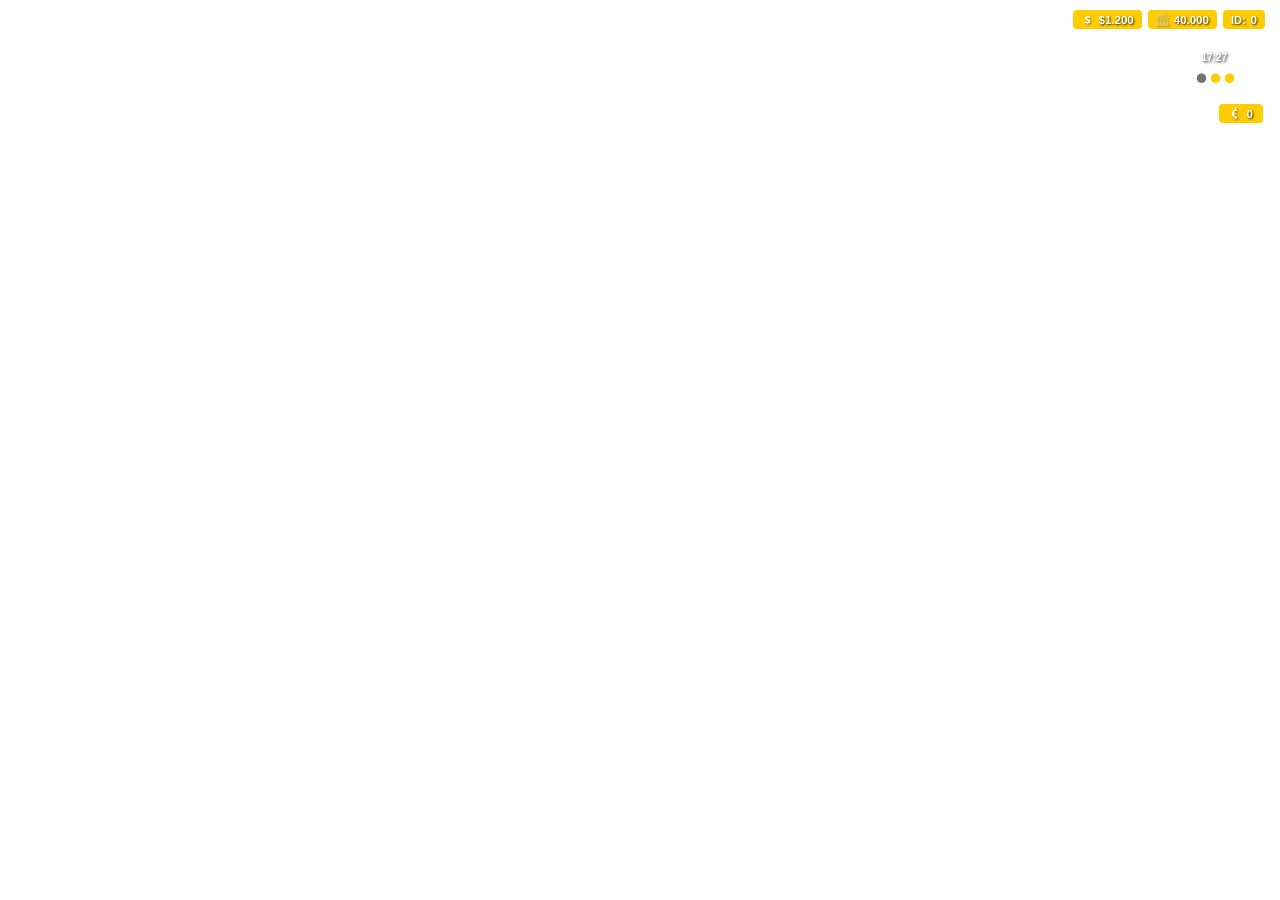
<file: index.html>
<!DOCTYPE html>
<html>
<head>
    <meta charset="UTF-8">
    <meta name="viewport" content="width=device-width, initial-scale=1.0, maximum-scale=1.0, user-scalable=no">
    <style>
        * { margin: 0; padding: 0; box-sizing: border-box; }
        
        html, body { 
            background: transparent !important; 
            overflow: hidden;
            font-family: 'Segoe UI', Arial, sans-serif;
            /* 2. TRAVA DE DEDO NA TELA AQUI */
            touch-action: none; 
            user-select: none;
        }

        .hud-top-right {
            position: absolute;
            top: 10px;
            right: 15px;
            display: flex;
            flex-direction: column;
            align-items: flex-end;
            gap: -5px;
        }

        /* 1. DINHEIRO, BANCO E ID EM LINHA RETA */
        .top-row {
            display: flex;
            flex-direction: row; 
            gap: 6px; 
            justify-content: flex-end;
        }

        /* CAIXAS LISAS: AMARELO FORTE, SEM BORDA, TEXTO BRANCO */
        .hud-bar {
            background: #FFCC00; 
            border: none; /* ZERO BORDA */
            outline: none;
            padding: 3px 8px; 
            border-radius: 4px; 
            display: flex;
            align-items: center;
            gap: 5px; 
        }

        .hud-bar img { 
            width: 13px; 
            height: 13px; 
            filter: drop-shadow(1px 1px 1px rgba(0,0,0,0.5)); /* Destaca o ícone */
        }

        /* TEXTO BRANCO COM SOMBRA PRA LER NO AMARELO */
        .val { 
            font-size: 11.5px; 
            font-weight: 900; 
            color: #FFFFFF; /* TEXTO BRANCO AQUI KRL */
            white-space: nowrap; 
            text-shadow: 1px 1px 2px rgba(0, 0, 0, 0.8); /* Sombra preta na letra pra não sumir no amarelo */
        }

        .label-id {
            font-size: 11px; 
            font-weight: 900;
            color: #FFFFFF; /* TEXTO BRANCO AQUI TAMBÉM */
            text-shadow: 1px 1px 2px rgba(0, 0, 0, 0.8);
        }

        /* 2. BLOCO DA IMAGEM E HORÁRIO */
        .status-wrapper {
            display: flex;
            align-items: center;
            gap: 10px;
            margin-right: 2px;
        }

        /* Deixei o relógio branco pra combinar com o resto! */
        .time { 
            font-size: 10px; 
            font-weight: 900; 
            color: #FFFFFF; 
            text-shadow: 1px 1px 3px black; 
            /* 2. MOVER O RELÓGIO (A MÁGICA É AQUI) */
            position: relative;
            
            top: -9px;   /* MOVER PARA BAIXO (se quiser mover pra CIMA, coloque negativo, ex: -5px) */
            right: -49px; /* MOVER PARA A ESQUERDA (afasta da imagem). Para ir pra direita, use left: 5px; */
        }

        .crystal-img { 
            width: 75px; 
            height: 75px; 
            object-fit: contain; 
        }

        /* 3. CRIPTOMOEDA DEBAIXO DA IMAGEM */
        .crypto-row {
            display: flex;
            justify-content: flex-end;
            margin-right: 2px;
            gap: -2px;
        }

        .bar-crypto {
            padding: 3px 10px;
        }


        /* =========================================
           SISTEMA DE NOTIFICAÇÃO (AJUSTADO)
           ========================================= */
        #notify-container {
            position: absolute;
            top: 35px; /* <-- Descemos um pouquinho (antes era 10px) */
            right: 15px; 
            z-index: 9999; 
            display: flex;
            flex-direction: column;
            gap: 8px;
            pointer-events: none; 
        }

        .notify-box {
            background: #111111; 
            color: white;
            padding: 8px 12px; /* <-- Diminuímos o tamanho da caixinha (antes era 12px 16px) */
            border-radius: 5px;
            font-family: 'Segoe UI', sans-serif;
            font-size: 11.5px; /* <-- Fonte menor (antes era 13px) */
            font-weight: bold;
            display: flex;
            align-items: center;
            gap: 8px; /* <-- Diminuímos o espaço entre o emoji e o texto */
            box-shadow: 0 4px 15px rgba(0,0,0,0.8);
            position: relative; 
            overflow: hidden; 
            animation: slideIn 0.3s ease-out, fadeOut 0.3s ease-in 4.7s forwards;
        }

        /* O "Cordãozinho" (Barrinha animada lá embaixo) */
        .notify-box::after {
            content: '';
            position: absolute;
            bottom: 0;
            left: 0;
            height: 3px;
            width: 100%;
            animation: shrinkBar 4.7s linear forwards; 
        }

        .notify-box.success::after { background: #00FF00; } 
        .notify-box.error::after { background: #FF3333; } 
        .notify-box.info::after { background: #FFCC00; } 

        .notify-icon { font-size: 14px; } /* <-- Emoji menor (antes era 16px) */

        @keyframes shrinkBar {
            from { width: 100%; }
            to { width: 0%; }
        }
        @keyframes slideIn {
            from { transform: translateX(120%); opacity: 0; }
            to { transform: translateX(0); opacity: 1; }
        }
        @keyframes fadeOut {
            from { opacity: 1; }
            to { opacity: 0; transform: translateY(-15px); }
        }

    </style>
</head>
<body>

    <audio id="audio-success" src="acerto.mp3" preload="auto"></audio>
    <audio id="audio-error" src="erro.mp3" preload="auto"></audio>

    <div id="notify-container"></div>


    <div class="hud-top-right">
        
        <div class="top-row">
            <div class="hud-bar">
                <img src="cash_icon.png" alt="">
                <span class="val" id="cash">$1.200</span>
            </div>

            <div class="hud-bar">
                <img src="bank_icon.png" alt="">
                <span class="val" id="bank">40.000</span>
            </div>

            <div class="hud-bar">
                <span class="label-id">ID:</span>
                <span class="val" id="player_id">0</span>
            </div>
        </div>

        <div class="status-wrapper">
            <span class="time" id="time">12:33</span>
            <img src="cristal.png" class="crystal-img" alt="">
        </div>

        <div class="crypto-row">
            <div class="hud-bar bar-crypto">
                <img src="vip_icon.png" alt="">
                <span class="val" id="coins">0</span>
            </div>
        </div>

    </div>

    <script>
        function updateTime() {
            const now = new Date();
            document.getElementById('time').innerText = now.getHours().toString().padStart(2, '0') + ":" + now.getMinutes().toString().padStart(2, '0');
        }
        setInterval(updateTime, 1000);
        updateTime();

        // ==========================================
        // FUNÇÃO DE CRIAR NOTIFICAÇÃO
        // ==========================================
        function showNotification(type, message) {
            const container = document.getElementById('notify-container');
            const notify = document.createElement('div');
            notify.className = `notify-box ${type}`;
            
            let icon = '💬';
            let somId = 'audio-success'; 

            if(type === 'error') { 
                icon = '⚠️'; 
                somId = 'audio-error'; 
            }
            if(type === 'success') { 
                icon = '✅'; 
            }

            notify.innerHTML = `<span class="notify-icon">${icon}</span> <span>${message}</span>`;
            container.appendChild(notify);
            
            const audio = document.getElementById(somId);
            if(audio) {
                audio.currentTime = 0;
                audio.play().catch(e => console.log("O navegador bloqueou o som", e));
            }

            setTimeout(() => {
                if(notify.parentElement) notify.remove();
            }, 5000);
        }

        // <-- MENSAGEM INICIAL ATUALIZADA AQUI -->
        window.onload = function() {
            setTimeout(() => {
                showNotification('success', 'Bem-vindo ao Eixo Central!');
            }, 1000);
        };


        // Integração com o Jogo
        if (window.geckoju) {
            window.geckoju.onData = function(data) {
                try {
                    const obj = JSON.parse(data);
                    if (obj.cash !== undefined) document.getElementById('cash').innerText = "$" + obj.cash.toLocaleString('pt-BR');
                    if (obj.bank !== undefined) document.getElementById('bank').innerText = obj.bank.toLocaleString('pt-BR');
                    if (obj.id !== undefined) document.getElementById('player_id').innerText = obj.id;
                    if (obj.coins !== undefined) document.getElementById('coins').innerText = obj.coins;
                } catch(e) {}
            };
        }
    </script>
</body>
</html>
</file>
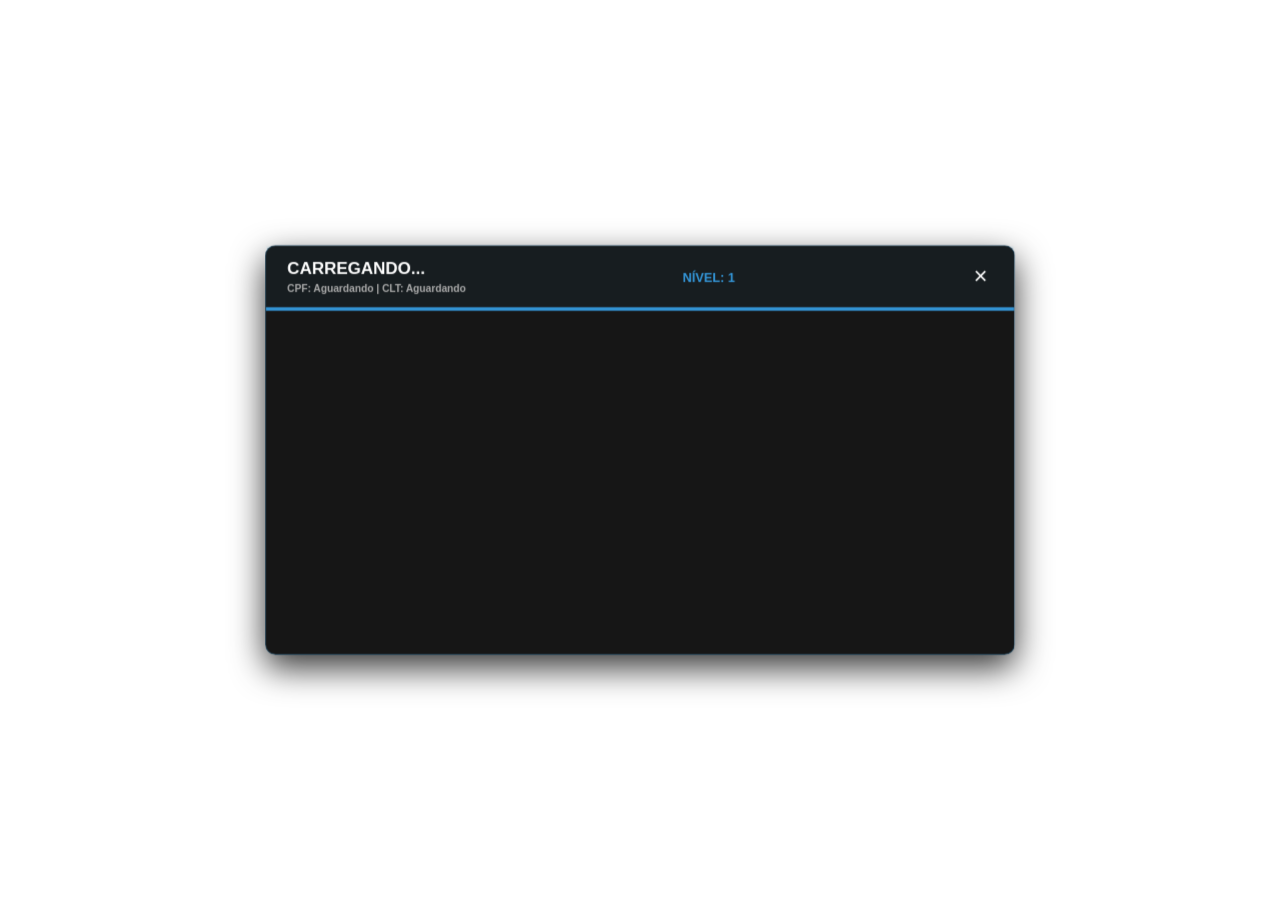
<file: agencia.html>
<!DOCTYPE html>
<html lang="pt-br">
<head>
    <meta charset="UTF-8">
    <meta name="viewport" content="width=device-width, initial-scale=1.0">
    <style>
        :root {
            --primary: #3498db; 
            --bg-dark: rgba(10, 10, 10, 0.95);
            --card-bg: rgba(20, 20, 20, 1);
        }

        body {
            font-family: 'Segoe UI', sans-serif;
            background: transparent; 
            color: white;
            display: flex;
            justify-content: center;
            align-items: center;
            height: 100vh;
            margin: 0;
            overflow: hidden;
            touch-action: none;
            user-select: none;
        }

        .container {
            width: 880px; 
            height: 480px; 
            background: var(--bg-dark);
            border-radius: 12px;
            border: 1px solid rgba(52, 152, 219, 0.3);
            display: flex;
            flex-direction: column;
            box-shadow: 0 15px 40px rgba(0,0,0,0.8);
            backdrop-filter: blur(10px); 
            transform: scale(0.85); 
            transform-origin: center;
        }

        .header {
            padding: 15px 25px; 
            background: rgba(52, 152, 219, 0.05);
            border-bottom: 4px solid var(--primary);
            display: flex;
            justify-content: space-between;
            align-items: center;
        }

        .header h1 { margin: 0; font-size: 20px; text-transform: uppercase; font-weight: 900; }
        .user-stats { font-size: 15px; color: var(--primary); font-weight: bold; display: flex; align-items: center;}

        .job-slider {
            flex: 1;
            padding: 25px 20px;
            display: flex;
            flex-direction: row; 
            gap: 20px;
            overflow-x: auto; 
            overflow-y: hidden; 
            scroll-behavior: smooth;
        }

        .job-totem {
            min-width: 250px; 
            max-width: 250px;
            background: var(--card-bg);
            border-radius: 10px;
            overflow: hidden;
            display: flex;
            flex-direction: column;
            border: 1px solid rgba(255,255,255,0.05);
            transition: 0.3s;
            height: 100%; 
        }

        .job-img {
            width: 100%;
            height: 140px; 
            object-fit: cover;
            border-bottom: 4px solid #333;
        }

        .job-totem.unlocked .job-img { border-bottom-color: var(--primary); }

        .job-content {
            padding: 12px;
            display: flex;
            flex-direction: column;
            flex-grow: 1;
            justify-content: flex-start;
        }

        .job-content h3 { 
            margin: 0; 
            font-size: 16px; 
            color: #fff; 
            text-transform: uppercase; 
            text-align: center; 
            font-weight: 800;
            min-height: 40px;
            display: flex;
            align-items: center;
            justify-content: center;
        }

        .job-content p { 
            margin: 8px 0; 
            font-size: 11px; 
            color: #aaa; 
            line-height: 1.4; 
            text-align: center;
            display: -webkit-box;
            -webkit-line-clamp: 3;
            -webkit-box-orient: vertical;
            overflow: hidden;
            text-overflow: ellipsis;
            height: 46px;
        }

        .job-footer {
            padding: 12px;
            text-align: center;
            background: rgba(0,0,0,0.2);
            margin-top: auto;
            min-height: 5px;
            display: flex;
            flex-direction: column;
            justify-content: center;
        }

        .lvl-tag {
            font-size: 10px;
            color: var(--primary);
            font-weight: 800;
            margin-bottom: 10px;
            display: block;
            letter-spacing: 1px;
        }

        .btn-apply {
            background: #222;
            color: white;
            border: 1px solid #444;
            padding: 10px;
            border-radius: 6px;
            font-size: 12px;
            font-weight: 900;
            cursor: pointer;
            text-transform: uppercase;
            width: 100%;
            transition: 0.2s;
        }

        .job-totem.unlocked .btn-apply {
            background: var(--primary);
            border: none;
            color: #000;
        }

        .job-slider::-webkit-scrollbar { height: 6px; }
        .job-slider::-webkit-scrollbar-thumb { background: var(--primary); border-radius: 10px; }
    </style>
</head>
<body>

<div class="container">
    <div class="header">
        <div>
            <h1 id="player-name">CARREGANDO...</h1>
            <p id="player-docs" style="margin: 5px 0 0; font-size: 12px; color: #aaa; font-weight: 600;">CPF: Aguardando | CLT: Aguardando</p>
        </div>
        <div class="user-stats">
            <span id="player-lvl">NÍVEL: 1</span>
        </div>
        <button onclick="closeUI()" style="background:none; border:none; color:white; cursor:pointer; font-size:28px; margin-left: 20px;">&times;</button>
    </div>

    <div class="job-slider" id="job-list"></div>
</div>

<script>
    const jobs = [
        { id: 1, name: "Servidor Público", desc: "Manutenção e limpeza das vias públicas de Moc. Ajude a manter a cidade impecável.", lvl: 1, img: "gari.jpg" },
        { id: 2, name: "Repositor BH", desc: "Abasteça as prateleiras no Supermercados BH e organize o estoque.", lvl: 1, img: "repositor.jpg" },
        { id: 3, name: "Operador VGX", desc: "Atendimento e suporte no Call Center da VGX Montes Claros.", lvl: 2, img: "tele.jpg" },
        { id: 4, name: "Eletricista CEMIG", desc: "Trabalhe na manutenção da rede elétrica e reparos de iluminação urbana.", lvl: 5, img: "Cemig.jpg" },
        { id: 5, name: "Motorista MocBus", desc: "Opere as linhas de transporte coletivo urbano em toda a cidade.", lvl: 8, img: "mocbus.jpg" },
        { id: 6, name: "Entregador Sedex", desc: "Entregas e logística para os Correios e Sedex regional.", lvl: 12, img: "sedex.jpg" },
        { id: 7, name: "Caminhoneiro Sedex", desc: "Entregas pesadas e logística para os Correios e Sedex Nacional.", lvl: 15, img: "sedexcaminhao.jpg" },
        { id: 8, name: "Caminhoneiro Petrobras", desc: "Entregas de Gasolina e Diesel a partir da Petrobras para o País!", lvl: 12, img: "pretobras.jpg" }
    ];

    // MÁGICA 1: O HTML AVISA O SAMP QUE ESTÁ PRONTO PARA RECEBER OS DADOS
    var esperaPlugin = setInterval(function() {
        if(window.geckoju) {
            window.geckoju.send("carregar_dados_agencia");
            clearInterval(esperaPlugin);
        }
    }, 100);

    // MÁGICA 2: A FUNÇÃO QUE O SAMP VAI CHAMAR (Igual a SetarDadosPrefeitura)
    window.SetarDadosAgencia = function(nome, cpf, clt) {
        let levelEstatico = 1; 
        
        let displayCpf = (!cpf || cpf === "Nenhum") ? "Nenhum" : cpf;
        let displayClt = (!clt || clt === "Nao Assinada" || clt === "Nenhum") ? "Nenhuma" : clt;

        document.getElementById('player-name').innerText = nome.toUpperCase();
        document.getElementById('player-docs').innerText = `CPF: ${displayCpf} | CLT: ${displayClt}`;
        document.getElementById('player-lvl').innerText = `NÍVEL: ${levelEstatico}`;
        
        const slider = document.getElementById('job-list');
        slider.innerHTML = '';

        jobs.forEach(job => {
            const locked = levelEstatico < job.lvl;
            slider.innerHTML += `
                <div class="job-totem ${locked ? '' : 'unlocked'}">
                    <img src="${job.img}" class="job-img" onerror="this.src='https://via.placeholder.com/260x160?text=Emprego'">
                    <div class="job-content">
                        <h3>${job.name}</h3>
                        <p>${job.desc}</p>
                    </div>
                    <div class="job-footer">
                        <span class="lvl-tag">REQUISITO: NÍVEL ${job.lvl}</span>
                        <button class="btn-apply" ${locked ? 'disabled' : ''} onclick="chooseJob(${job.id})">
                            ${locked ? 'BLOQUEADO' : 'CANDIDATAR'}
                        </button>
                    </div>
                </div>
            `;
        });
    };

    function chooseJob(id) { if(window.geckoju) window.geckoju.send("job_" + id); }
    function closeUI() { if(window.geckoju) window.geckoju.send("job_close"); }
</script>
</body>
</html>
</file>
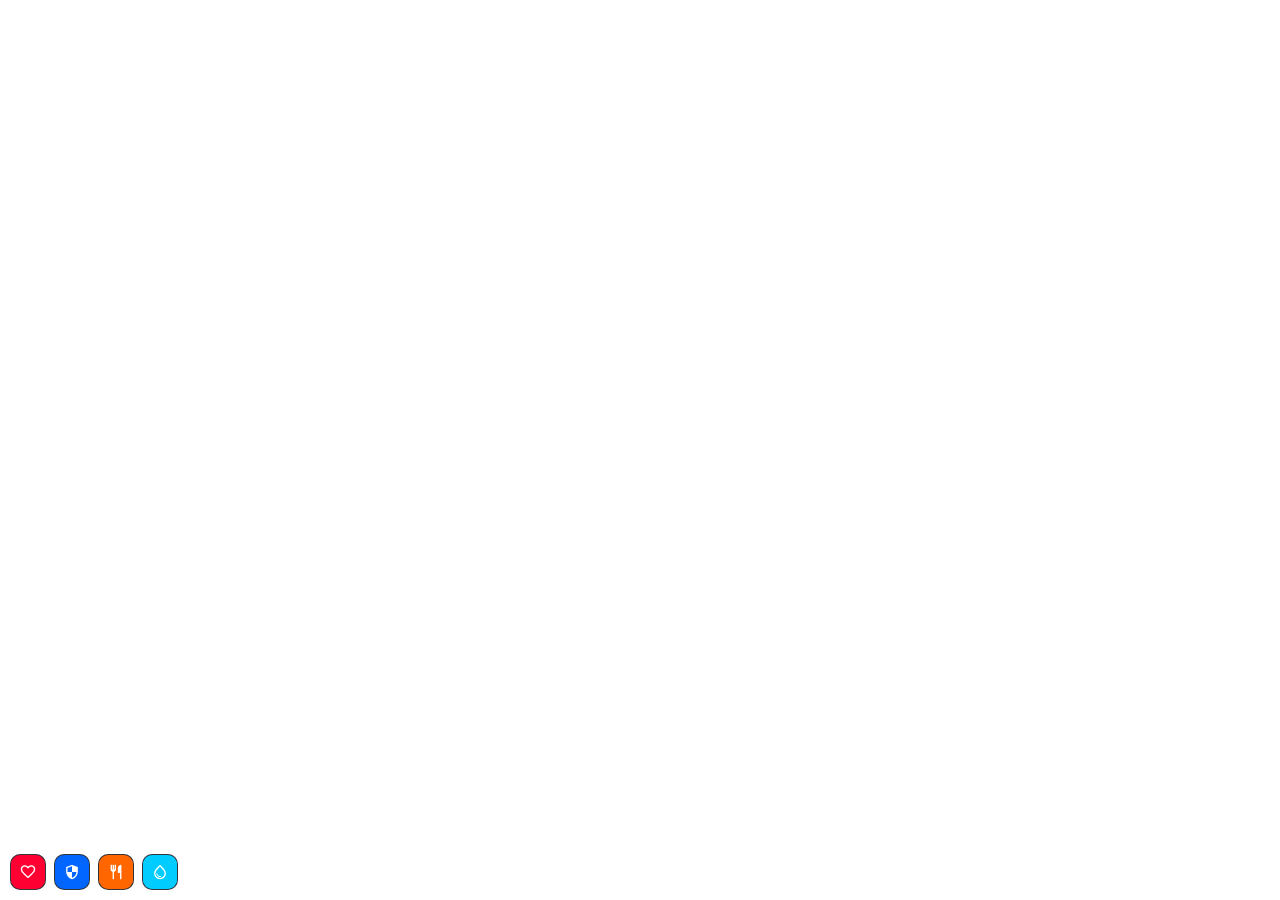
<file: index22.html>
<!DOCTYPE html>
<html lang="pt-br">
<head>
    <meta charset="UTF-8">
    <meta name="viewport" content="width=device-width, initial-scale=1.0, maximum-scale=1.0, user-scalable=no">
    <link rel="stylesheet" href="https://fonts.googleapis.com/css2?family=Material+Symbols+Outlined:opsz,wght,FILL,GRAD@20..48,100..400,1,1" />
    
    <style>
        * { margin: 0; padding: 0; box-sizing: border-box; }
        
        html, body { 
            background: transparent !important; 
            overflow: hidden; 
            width: 100%;
            height: 100%;
            touch-action: none; 
            user-select: none;
        }
        
        .hud-bottom-left {
            position: absolute;
            bottom: 10px;
            left: 10px;
            display: flex;
            gap: 8px;
            z-index: 10;
        }
        
        .status-box {
            width: 36px; 
            height: 36px; 
            background: rgba(12, 12, 18, 0.9); 
            backdrop-filter: blur(10px);
            -webkit-backdrop-filter: blur(10px);
            border-radius: 10px; 
            position: relative;
            overflow: hidden; 
            display: flex;
            justify-content: center;
            align-items: center;
            border: 1px solid rgba(255, 255, 255, 0.08);
        }
        
        .status-fill {
            position: absolute;
            bottom: 0; 
            left: 0;
            width: 100%;
            height: 100%; 
            transition: height 0.3s cubic-bezier(0.4, 0, 0.2, 1); 
        }
        
        .fill-health { background-color: #FF0033; }
        .fill-armor  { background-color: #0066FF; }
        .fill-hunger { background-color: #FF6600; }
        .fill-thirst { background-color: #00CCFF; }
        
        .status-icon {
            position: relative;
            z-index: 2; 
            color: #ffffff;
            font-size: 18px; 
        }
    </style>
</head>
<body>

    <div class="hud-bottom-left" id="lifeHUD">
        <div class="status-box">
            <div class="status-fill fill-health" id="fill-health" style="height: 100%;"></div>
            <span class="material-symbols-outlined status-icon">favorite</span>
        </div>
        <div class="status-box">
            <div class="status-fill fill-armor" id="fill-armor" style="height: 100%;"></div>
            <span class="material-symbols-outlined status-icon">security</span>
        </div>
        <div class="status-box">
            <div class="status-fill fill-hunger" id="fill-hunger" style="height: 100%;"></div>
            <span class="material-symbols-outlined status-icon">restaurant</span>
        </div>
        <div class="status-box">
            <div class="status-fill fill-thirst" id="fill-thirst" style="height: 100%;"></div>
            <span class="material-symbols-outlined status-icon">water_drop</span>
        </div>
    </div>

    <script>
        function setFill(id, percent) {
            const el = document.getElementById(id);
            if (!el) return;
            percent = Math.max(0, Math.min(100, percent));
            el.style.height = percent + '%';
        }

        function handleIncomingData(data) {
            try {
                const obj = typeof data === 'string' ? JSON.parse(data) : data;
                if (!obj) return;
                
                if(obj.health !== undefined) setFill('fill-health', obj.health);
                if(obj.armor !== undefined) setFill('fill-armor', obj.armor);
                if(obj.hunger !== undefined) setFill('fill-hunger', obj.hunger);
                if(obj.thirst !== undefined) setFill('fill-thirst', obj.thirst); 
            } catch(e) {
                console.error("Erro no parse dos dados de status: ", e);
            }
        }

        if (window.geckoju) {
            window.geckoju.onData = function(data) { handleIncomingData(data); };
        }
        window.addEventListener('message', function(event) { handleIncomingData(event.data); });
    </script>
</body>
</html>
</file>
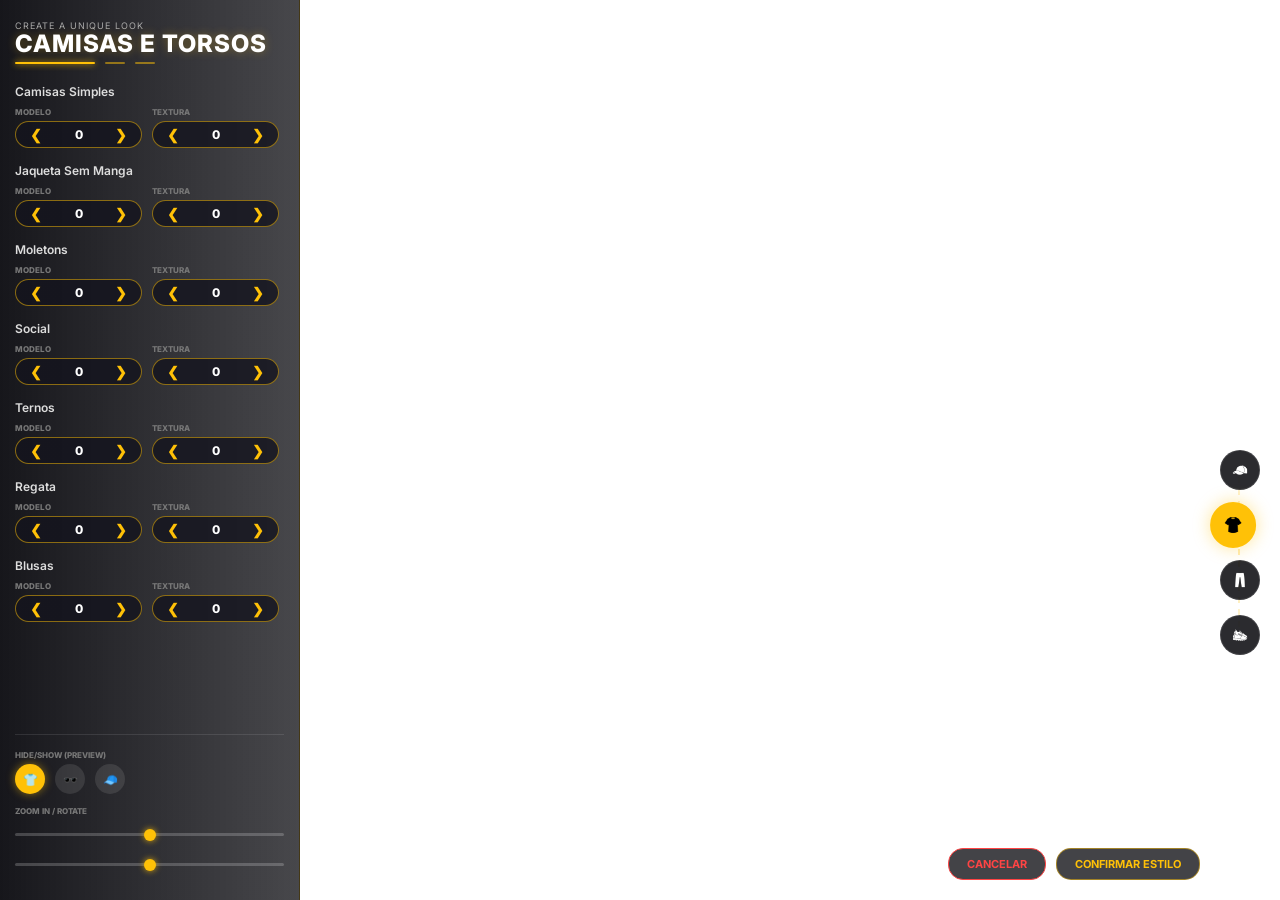
<file: loja.html>
<!DOCTYPE html>
<html lang="pt-BR">
<head>
    <meta charset="UTF-8">
    <meta name="viewport" content="width=device-width, initial-scale=1.0">
    <title>SkyPixel - Store UI</title>
    <style>
        @import url('https://fonts.googleapis.com/css2?family=Inter:wght@400;600;800&display=swap');

        * { box-sizing: border-box; margin: 0; padding: 0; font-family: 'Inter', sans-serif; user-select: none; }
        
        body { 
            background: transparent; 
            height: 100vh; 
            overflow: hidden; 
            display: flex; 
            color: #fff;
        }

        @keyframes fadeSlideIn {
            0% { opacity: 0; transform: translateX(-30px); }
            100% { opacity: 1; transform: translateX(0); }
        }
        @keyframes fadeInRight {
            0% { opacity: 0; transform: translateX(30px); }
            100% { opacity: 1; transform: translateX(0); }
        }

        .fade-in { animation: fadeSlideIn 0.5s cubic-bezier(0.2, 0.8, 0.2, 1) forwards; }

        .left-panel {
            width: 300px;
            height: 100vh;
            background: linear-gradient(90deg, rgba(10, 10, 15, 0.95) 0%, rgba(10, 10, 15, 0.75) 100%);
            backdrop-filter: blur(8px);
            -webkit-backdrop-filter: blur(8px);
            padding: 20px 15px;
            display: flex;
            flex-direction: column;
            border-right: 1px solid rgba(255, 193, 7, 0.2);
        }

        .sub-header {
            font-size: 9px;
            color: #aaa;
            letter-spacing: 1px;
            text-transform: uppercase;
            margin-bottom: -2px;
        }

        .main-header {
            display: flex;
            align-items: center;
            gap: 8px;
            margin-bottom: 4px;
        }

        .main-header h1 {
            font-size: 24px;
            font-weight: 800;
            text-transform: uppercase;
            letter-spacing: 1px;
            text-shadow: 0 0 10px rgba(255, 193, 7, 0.3);
        }

        .decorative-lines {
            display: flex;
            gap: 10px;
            margin-bottom: 20px;
            align-items: center;
        }
        .line { height: 2px; background: #FFC107; border-radius: 2px; }
        .line.long { width: 80px; box-shadow: 0 0 6px #FFC107; }
        .line.short { width: 20px; opacity: 0.5; }

        .items-scroll-area {
            flex: 1;
            overflow-y: auto;
            padding-right: 5px;
            display: flex;
            flex-direction: column;
            gap: 15px;
        }
        .items-scroll-area::-webkit-scrollbar { width: 3px; }
        .items-scroll-area::-webkit-scrollbar-thumb { background: rgba(255, 193, 7, 0.4); border-radius: 3px; }

        .item-row h3 {
            font-size: 12px;
            font-weight: 600;
            margin-bottom: 8px;
            color: #ddd;
        }

        .selectors-container {
            display: flex;
            gap: 10px;
        }
        .selector-box { flex: 1; }
        .selector-label {
            font-size: 8px;
            color: #777;
            text-transform: uppercase;
            margin-bottom: 4px;
            display: block;
            font-weight: 800;
        }

        .pill-selector {
            display: flex;
            align-items: center;
            justify-content: space-between;
            background: rgba(20, 20, 30, 0.8);
            border: 1px solid rgba(255, 193, 7, 0.5);
            border-radius: 20px;
            padding: 4px 10px;
            transition: 0.3s;
        }
        .pill-selector:hover {
            box-shadow: 0 0 12px rgba(255, 193, 7, 0.2);
            background: rgba(255, 193, 7, 0.05);
        }
        .pill-selector button {
            background: none;
            border: none;
            color: #FFC107;
            font-size: 14px;
            font-weight: bold;
            cursor: pointer;
            transition: 0.2s;
            padding: 0 4px;
        }
        .pill-selector button:hover { color: #fff; transform: scale(1.2); }
        .pill-selector span {
            font-size: 12px;
            font-weight: 800;
            color: #fff;
            min-width: 15px;
            text-align: center;
        }

        .bottom-controls {
            margin-top: 15px;
            padding-top: 15px;
            border-top: 1px solid rgba(255, 255, 255, 0.1);
        }
        .toggle-row { display: flex; gap: 10px; margin-bottom: 12px; }
        .toggle-btn {
            width: 30px;
            height: 30px;
            border-radius: 50%;
            background: rgba(255, 255, 255, 0.1);
            border: none;
            color: #fff;
            cursor: pointer;
            transition: 0.3s;
            display: flex;
            align-items: center;
            justify-content: center;
            font-size: 12px;
        }
        .toggle-btn.active {
            background: #FFC107;
            color: #000;
            box-shadow: 0 0 8px rgba(255, 193, 7, 0.5);
        }
        .slider-container { margin-bottom: 10px; }
        .slider-container input[type="range"] {
            width: 100%;
            appearance: none;
            height: 3px;
            background: rgba(255, 255, 255, 0.2);
            border-radius: 2px;
            outline: none;
        }
        .slider-container input[type="range"]::-webkit-slider-thumb {
            appearance: none;
            width: 12px;
            height: 12px;
            border-radius: 50%;
            background: #FFC107;
            cursor: pointer;
            box-shadow: 0 0 6px rgba(255, 193, 7, 0.8);
        }

        .right-area {
            flex: 1;
            position: relative;
        }

        .category-sidebar {
            position: absolute;
            right: 20px;
            top: 50%;
            transform: translateY(-50%);
            display: flex;
            flex-direction: column;
            gap: 15px;
            animation: fadeInRight 0.8s ease forwards;
        }
        .category-sidebar::before {
            content: '';
            position: absolute;
            top: 10%;
            bottom: 10%;
            right: 20px;
            width: 2px;
            background-image: linear-gradient(to bottom, transparent 50%, rgba(255,193,7,0.3) 50%);
            background-size: 2px 12px;
            z-index: -1;
            border-radius: 50%;
        }

        .cat-icon img {
            width: 36px;    /* Diminua ou aumente este valor (ex: 14px, 16px, 18px) */
            height: 36px;   /* Mantenha o mesmo valor da largura para o ícone continuar quadrado */
            object-fit: contain;
            pointer-events: none;
        }
        .cat-icon {
            width: 40px;
            height: 40px;
            border-radius: 50%;
            background: rgba(20, 20, 25, 0.9);
            border: 1px solid rgba(255, 255, 255, 0.1);
            color: #888;
            display: flex;
            align-items: center;
            justify-content: center;
            font-size: 16px;
            cursor: pointer;
            transition: all 0.3s cubic-bezier(0.4, 0, 0.2, 1);
        }
        .cat-icon:hover { color: #fff; border-color: #FFC107; transform: scale(1.1) translateX(-3px); }
        .cat-icon.active {
            background: #FFC107;
            border: 2px solid #FFC107;
            box-shadow: 0 0 15px rgba(255, 193, 7, 0.4);
            transform: scale(1.15) translateX(-6px);
        }
        .cat-icon.active img {
            filter: brightness(0);
        }

        .action-buttons {
            position: absolute;
            bottom: 20px;
            right: 80px;
            display: flex;
            gap: 10px;
        }
        .btn-action {
            background: rgba(20, 20, 25, 0.8);
            border: 1px solid rgba(255, 193, 7, 0.5);
            color: #FFC107;
            padding: 8px 18px;
            border-radius: 15px;
            font-weight: bold;
            font-size: 11px;
            text-transform: uppercase;
            cursor: pointer;
            transition: 0.3s;
        }
        .btn-action:hover { background: #FFC107; color: #000; box-shadow: 0 0 12px rgba(255, 193, 7, 0.4); }
        .btn-cancel { border-color: #ff4444; color: #ff4444; }
        .btn-cancel:hover { background: #ff4444; color: #fff; box-shadow: 0 0 12px rgba(255, 68, 68, 0.4); }
    </style>
</head>
<body>

    <div class="left-panel fade-in">
        <span class="sub-header">create a UNIQUE LOOK</span>
        <div class="main-header">
            <h1 id="menu-title">CARREGANDO...</h1>
        </div>
        <div class="decorative-lines">
            <div class="line long"></div>
            <div class="line short"></div>
            <div class="line short"></div>
        </div>

        <div class="items-scroll-area" id="items-container"></div>

        <div class="bottom-controls">
            <span class="selector-label">Hide/Show (Preview)</span>
            <div class="toggle-row">
                <button class="toggle-btn active">👕</button>
                <button class="toggle-btn">🕶️</button>
                <button class="toggle-btn">🧢</button>
            </div>
            <span class="selector-label">Zoom In / Rotate</span>
            <div class="slider-container">
                <input type="range" min="0" max="100" value="50">
            </div>
            <div class="slider-container">
                <input type="range" min="0" max="360" value="180">
            </div>
        </div>
    </div>

    <div class="right-area">
        <div class="category-sidebar">
            <div class="cat-icon" title="Cabeça / Chapéus / Barba" onclick="mudarCategoria('cabeca', this)">
                <img src="icone_cabeca.png" alt="Cabeça">
            </div>
            <div class="cat-icon active" title="Torsos / Camisas" onclick="mudarCategoria('camisas', this)">
                <img src="icone_camisa.png" alt="Camisas">
            </div>
            <div class="cat-icon" title="Calças / Shorts" onclick="mudarCategoria('calcas', this)">
                <img src="icone_calca.png" alt="Calças">
            </div>
            <div class="cat-icon" title="Sapatos / Pés" onclick="mudarCategoria('sapatos', this)">
                <img src="icone_sapato.png" alt="Sapatos">
            </div>
        </div>

        <div class="action-buttons">
            <button class="btn-action btn-cancel" onclick="fecharLoja()">Cancelar</button>
            <button class="btn-action" onclick="finalizarLoja()">Confirmar Estilo</button>
        </div>
    </div>

    <script>
        let generoAtual = 'masculino';
        let peleAtual = 'branca';
        let catAtual = 'camisas';
        let selecoes = {}; 

        // 1. VOCÊ PRECISA DESTE BANCO DE DADOS PARA FUNCIONAR
        // Aqui você define os nomes exatos dos arquivos .txd e .dff das roupas e o SLOT do ClothSync
        const bancoDeRoupas = {
            masculino: {
                cabeca: {
                    titulo: "Bones, Chapéus e Acessórios",
                    slotId: 1, // Slot 1 = Cabeça
                    opcoes: [] 
                },
                camisas: {
                    titulo: "CAMISAS E TORSOS",
                    slotId: 0, // Slot 0 = Torso (Exemplo. Ajuste para o slot correto da sua base)
                    opcoes: [
                        {
                            nome: "Camisas Simples",
                            modelos: ["bbjack", "hoodya", "hoodyb"], // Nomes dos arquivos .dff
                            texturas: {
                                branca: ["shirtbplaid", "letter", "bballjackrstar", "tshirtmaddgrey", "hattiger", "baskballdrib", "tshirtzipcrm", "tshirtsuburb", "coachsemi", "bowling", "denimfade", "gimpmask", "hoodyabase5", "hoodyablue", "hoodyamerc", "hoodyarockstar", "sixtyniners", "tshirt2horiz", "tshirtblunts", "bandits", "chongerblue", "chongergrey", "denimsgang", "legsblack", "cutoffchinos", "cutoffdenims"], // Nomes dos arquivos .txd para pele branca
                                negra: ["bbjersey", "sleevtbrown", "bbjackrim", "tshirtproblk", "baskballrim", "tshirtzipgry", "tshirt_tshirtwhite", "tshirtprored", "coach_coach", "hawaiired_hawaiiblue", "field", "hatmancblk", "hoodjackbeige", "hoodyablack", "hoodyagreen", "hoodyb", "tshirt2", "tshirtbase5", "tshirtbobomonk", "vestblack", "chongergang", "chongerred", "denimsred", "legsheart", "cutoffchinosblue","shortsgang"] // Nomes dos arquivos .txd para pele negra
                            }
                        },
                        {
                            nome: "Jaqueta Sem Manga",
                            modelos: ["baseball"],
                            texturas: {
                                branca: ["shirtbplaid", "letter", "bballjackrstar", "tshirtmaddgrey", "hattiger", "baskballdrib", "tshirtzipcrm", "tshirtsuburb", "coachsemi", "bowling", "denimfade", "gimpmask", "hoodyabase5", "hoodyablue", "hoodyamerc", "hoodyarockstar", "sixtyniners", "tshirt2horiz", "tshirtblunts", "bandits", "chongerblue", "chongergrey", "denimsgang", "legsblack", "cutoffchinos", "cutoffdenims"], // Nomes dos arquivos .txd para pele branca
                                negra: ["bbjersey", "sleevtbrown", "bbjackrim", "tshirtproblk", "baskballrim", "tshirtzipgry", "tshirt_tshirtwhite", "tshirtprored", "coach_coach", "hawaiired_hawaiiblue", "field", "hatmancblk", "hoodjackbeige", "hoodyablack", "hoodyagreen", "hoodyb", "tshirt2", "tshirtbase5", "tshirtbobomonk", "vestblack", "chongergang", "chongerred", "denimsred", "legsheart", "cutoffchinosblue","shortsgang"] // Nomes dos arquivos .txd para pele negra
                            }
                        },
                        {
                            nome: "Moletons",
                            modelos: ["gimptorso","hatmanc"],
                            texturas: {
                                branca: ["shirtbplaid", "letter", "bballjackrstar", "tshirtmaddgrey", "hattiger", "baskballdrib", "tshirtzipcrm", "tshirtsuburb", "coachsemi", "bowling", "denimfade", "gimpmask", "hoodyabase5", "hoodyablue", "hoodyamerc", "hoodyarockstar", "sixtyniners", "tshirt2horiz", "tshirtblunts", "bandits", "chongerblue", "chongergrey", "denimsgang", "legsblack", "cutoffchinos", "cutoffdenims"], // Nomes dos arquivos .txd para pele branca
                                negra: ["bbjersey", "sleevtbrown", "bbjackrim", "tshirtproblk", "baskballrim", "tshirtzipgry", "tshirt_tshirtwhite", "tshirtprored", "coach_coach", "hawaiired_hawaiiblue", "field", "hatmancblk", "hoodjackbeige", "hoodyablack", "hoodyagreen", "hoodyb", "tshirt2", "tshirtbase5", "tshirtbobomonk", "vestblack", "chongergang", "chongerred", "denimsred", "legsheart", "cutoffchinosblue","shortsgang"] // Nomes dos arquivos .txd para pele negra
                            }
                        },
                        {
                            nome: "Social",
                            modelos: ["shirta", "leather"],
                            texturas: {
                                branca: ["shirtbplaid", "letter", "bballjackrstar", "tshirtmaddgrey", "hattiger", "baskballdrib", "tshirtzipcrm", "tshirtsuburb", "coachsemi", "bowling", "denimfade", "gimpmask", "hoodyabase5", "hoodyablue", "hoodyamerc", "hoodyarockstar", "sixtyniners", "tshirt2horiz", "tshirtblunts", "bandits", "chongerblue", "chongergrey", "denimsgang", "legsblack", "cutoffchinos", "cutoffdenims"], // Nomes dos arquivos .txd para pele branca
                                negra: ["bbjersey", "sleevtbrown", "bbjackrim", "tshirtproblk", "baskballrim", "tshirtzipgry", "tshirt_tshirtwhite", "tshirtprored", "coach_coach", "hawaiired_hawaiiblue", "field", "hatmancblk", "hoodjackbeige", "hoodyablack", "hoodyagreen", "hoodyb", "tshirt2", "tshirtbase5", "tshirtbobomonk", "vestblack", "chongergang", "chongerred", "denimsred", "legsheart", "cutoffchinosblue","shortsgang"] // Nomes dos arquivos .txd para pele negra
                            }
                        },
                        {
                            nome: "Ternos",
                            modelos: ["painter", "shirtb"],
                            texturas: {
                                branca: ["leather", "shirtablue", "shirtayellow", "painter", "shirtagrey", "shirtbblue"], // Nomes dos arquivos .txd para pele branca
                                negra: ["leather", "shirtablue", "shirtayellow", "painter", "shirtagrey", "shirtbblue"] // Nomes dos arquivos .txd para pele negra
                            }
                        },
                        {
                            nome: "Regata",
                            modelos: ["field"],
                            texturas: {
                                branca: ["shirtbplaid", "letter", "bballjackrstar", "tshirtmaddgrey", "hattiger", "baskballdrib", "tshirtzipcrm", "tshirtsuburb", "coachsemi", "bowling", "denimfade", "gimpmask", "hoodyabase5", "hoodyablue", "hoodyamerc", "hoodyarockstar"], // Nomes dos arquivos .txd para pele branca
                                negra: ["bbjersey", "sleevtbrown", "bbjackrim", "tshirtproblk", "baskballrim", "tshirtzipgry", "tshirt_tshirtwhite", "tshirtprored", "coach_coach", "hawaiired_hawaiiblue", "field", "hatmancblk", "hoodjackbeige", "hoodyablack", "hoodyagreen", "hoodyb"] // Nomes dos arquivos .txd para pele negra
                            }
                        },
                        {
                            nome: "Blusas",
                            modelos: ["sleevt", "wcoat", "chucks", "coach", "denim", "suit1", "sweat", "trackytop1", "tshirt", "tshirt2", "vest"],
                            texturas: {
                                branca: ["shirtbplaid", "letter", "bballjackrstar", "tshirtmaddgrey", "hattiger", "baskballdrib", "tshirtzipcrm", "tshirtsuburb", "coachsemi", "bowling", "denimfade", "gimpmask", "hoodyabase5", "hoodyablue", "hoodyamerc", "hoodyarockstar", "sixtyniners", "tshirt2horiz", "tshirtblunts", "bandits", "chongerblue", "chongergrey", "denimsgang", "legsblack", "cutoffchinos", "cutoffdenims"], // Nomes dos arquivos .txd para pele branca
                                negra: ["bbjersey", "sleevtbrown", "bbjackrim", "tshirtproblk", "baskballrim", "tshirtzipgry", "tshirt_tshirtwhite", "tshirtprored", "coach_coach", "hawaiired_hawaiiblue", "field", "hatmancblk", "hoodjackbeige", "hoodyablack", "hoodyagreen", "hoodyb", "tshirt2", "tshirtbase5", "tshirtbobomonk", "vestblack", "chongergang", "chongerred", "denimsred", "legsheart", "cutoffchinosblue","shortsgang"] // Nomes dos arquivos .txd para pele negra
                            }
                        }
                    ]
                },
                // Exemplo de outra categoria (Crie as outras seguindo essa mesma lógica)
                calcas: {
                    titulo: "CALÇAS E SHORTS",
                    slotId: 3, // Slot 3 = Calças
                    opcoes: [
                        {
                            nome: "Bermuda",
                            modelos: ["chinos"],
                            texturas: {
                                branca: ["legsboxerswht"], // Nomes dos arquivos .txd para pele branca
                                negra: ["country"] // Nomes dos arquivos .txd para pele negra
                            }
                        },
                        {
                            nome: "calças",
                            modelos: ["tracktr", "jeans", "garagetr"],
                            texturas: {
                                branca: ["chinosblue", "chinosbiege", "capknitgrn", "chinosblack", "chinoskhaki", "shellsuittr"], // Nomes dos arquivos .txd para pele branca
                                negra: ["chinosblue", "chinosbiege", "capknitgrn", "chinosblack", "chinoskhaki", "shellsuittr"] // Nomes dos arquivos .txd para pele negra
                            }
                        },
                        {
                            nome: "Bermuda f",
                            modelos: ["shorts", "capknit", "chonger", "worktr"],
                            texturas: {
                                branca: ["bbshortred", "boxshort", "boaterblk", "shirtbplaid", "letter", "bballjackrstar", "tshirtmaddgrey", "hattiger", "baskballdrib", "tshirtzipcrm", "tshirtsuburb", "coachsemi", "bowling", "denimfade", "gimpmask", "hoodyabase5", "hoodyablue", "hoodyamerc", "hoodyarockstar"], // Nomes dos arquivos .txd para pele branca
                                negra: ["bbjersey", "sleevtbrown", "bbjackrim", "tshirtproblk", "baskballrim", "tshirtzipgry", "tshirt_tshirtwhite", "tshirtprored", "coach_coach", "hawaiired_hawaiiblue", "field", "hatmancblk", "hoodjackbeige", "hoodyablack", "hoodyagreen", "hoodyb"] // Nomes dos arquivos .txd para pele negra
                            }
                        }
                    ]
                },
                sapatos: {
                    titulo: "SAPATOS E PES",
                    slotId: 2, // Slot 2 = Pés
                    opcoes: [
                        {
                            nome: "Botas Nike",
                            modelos: ["bask1", "timber"],
                            texturas: {
                                branca: ["bask1eris", "bask1problk", "bask1prowht"], // Nomes dos arquivos .txd para pele branca
                                negra: ["bask1eris", "bask1problk", "bask1prowht"] // Nomes dos arquivos .txd para pele negra
                            }
                        },
                        {
                            nome: "Botas Addidas",
                            modelos: ["bask1", "timber"],
                            texturas: {
                                branca: ["bask2heatband", "bask2heatwht"], // Nomes dos arquivos .txd para pele branca
                                negra: ["bask2heatband", "bask2heatwht"] // Nomes dos arquivos .txd para pele negra
                            }
                        },
                        {
                            nome: "Bota Puma",
                            modelos: ["bask1", "timber"],
                            texturas: {
                                branca: ["bask2semi"], // Nomes dos arquivos .txd para pele branca
                                negra: ["bask2semi"] // Nomes dos arquivos .txd para pele negra
                            }
                        },
                        {
                            nome: "Tênis Especial edition Nk",
                            modelos: ["gimpfeet"],
                            texturas: {
                                branca: ["biker", "cowboyboot"], // Nomes dos arquivos .txd para pele branca
                                negra: ["biker", "cowboyboot"] // Nomes dos arquivos .txd para pele negra
                            }
                        },
                        {
                            nome: "Tênis Especial edition Ad",
                            modelos: ["gimpfeet"],
                            texturas: {
                                branca: ["cowboyboot2"], // Nomes dos arquivos .txd para pele branca
                                negra: ["cowboyboot2"] // Nomes dos arquivos .txd para pele negra
                            }
                        }
                    ] 
                }
            }
        };

        function definirIdentidadePlayer(genero, pele) {
            if (genero) generoAtual = genero.toLowerCase();
            if (pele) peleAtual = pele.toLowerCase();
            selecoes = {}; 
            renderizarItens();
        }

        function mudarCategoria(cat, elemento) {
            if (catAtual === cat) return; 
            catAtual = cat;
            document.querySelectorAll('.cat-icon').forEach(el => el.classList.remove('active'));
            elemento.classList.add('active');
            renderizarItens();
        }

        function renderizarItens() {
            const container = document.getElementById('items-container');
            // Proteção caso a categoria não exista no bancoDeRoupas
            if (!bancoDeRoupas[generoAtual] || !bancoDeRoupas[generoAtual][catAtual]) return;

            const dados = bancoDeRoupas[generoAtual][catAtual];
            document.getElementById('menu-title').innerText = dados.titulo;
            container.style.opacity = '0';
            
            setTimeout(() => {
                container.innerHTML = '';
                dados.opcoes.forEach((item, index) => {
                    let keyId = `${generoAtual}_${catAtual}_${index}`;
                    if (!selecoes[keyId]) selecoes[keyId] = { mod: 0, tex: 0 };
                    
                    let maxTex = item.texturas[peleAtual] ? item.texturas[peleAtual].length : 1;
                    if (selecoes[keyId].tex >= maxTex) selecoes[keyId].tex = 0;

                    let selMod = selecoes[keyId].mod;
                    let selTex = selecoes[keyId].tex;

                    container.innerHTML += `
                        <div class="item-row fade-in" style="animation-delay: ${index * 0.1}s">
                            <h3>${item.nome}</h3>
                            <div class="selectors-container">
                                <div class="selector-box">
                                    <span class="selector-label">MODELO</span>
                                    <div class="pill-selector">
                                        <button onclick="alterarValor('${keyId}', 'mod', -1, ${index})">❮</button>
                                        <span id="val_mod_${keyId}">${selMod}</span>
                                        <button onclick="alterarValor('${keyId}', 'mod', 1, ${index})">❯</button>
                                    </div>
                                </div>
                                <div class="selector-box">
                                    <span class="selector-label">TEXTURA</span>
                                    <div class="pill-selector">
                                        <button onclick="alterarValor('${keyId}', 'tex', -1, ${index})">❮</button>
                                        <span id="val_tex_${keyId}">${selTex}</span>
                                        <button onclick="alterarValor('${keyId}', 'tex', 1, ${index})">❯</button>
                                    </div>
                                </div>
                            </div>
                        </div>
                    `;
                });
                container.style.opacity = '1';
                if (dados.opcoes.length > 0) enviarPreview(catAtual, 0); 
            }, 250);
        }

        function alterarValor(keyId, tipo, direcao, idxItem) {
            let itemData = bancoDeRoupas[generoAtual][catAtual].opcoes[idxItem];
            let arrayAlvo = tipo === 'mod' ? itemData.modelos : itemData.texturas[peleAtual];
            if (!arrayAlvo || arrayAlvo.length === 0) return; 

            selecoes[keyId][tipo] += direcao;
            if (selecoes[keyId][tipo] < 0) selecoes[keyId][tipo] = arrayAlvo.length - 1;
            if (selecoes[keyId][tipo] >= arrayAlvo.length) selecoes[keyId][tipo] = 0;
            
            document.getElementById(`val_${tipo}_${keyId}`).innerText = selecoes[keyId][tipo];
            enviarPreview(catAtual, idxItem);
        }

        // 2. FUNÇÃO CORRIGIDA PARA BATER COM O PAWN
        function enviarPreview(cat, idxItem) {
            let keyId = `${generoAtual}_${cat}_${idxItem}`;
            
            // Verifica se a seleção e o banco existem
            if(!selecoes[keyId] || !bancoDeRoupas[generoAtual] || !bancoDeRoupas[generoAtual][cat]) return;

            let selModIndex = selecoes[keyId].mod;
            let selTexIndex = selecoes[keyId].tex;

            let dadosCat = bancoDeRoupas[generoAtual][cat];
            let item = dadosCat.opcoes[idxItem];

            // Pega o slot da categoria e os nomes exatos do DFF e TXD
            let slot = dadosCat.slotId;
            let dffNome = item.modelos[selModIndex];
            let txdNome = item.texturas[peleAtual][selTexIndex];

            if (window.geckoju) {
                // Envia no formato exato que o servidor espera: comprar_roupa|slot|txd|dff
                window.geckoju.send(`comprar_roupa|${slot}|${txdNome}|${dffNome}`);
            }
        }

        function finalizarLoja() {
            if (window.geckoju) window.geckoju.send("fechar_loja");
        }

        function fecharLoja() {
            if (window.geckoju) {
                window.geckoju.send("resetar_roupas");
                window.geckoju.send("fechar_loja");
            }
        }

        let carregouDados = false;
        const originalDefinir = window.definirIdentidadePlayer;
        window.definirIdentidadePlayer = function(g, p) {
            carregouDados = true;
            originalDefinir(g, p);
        };

        setTimeout(() => {
            if (!carregouDados) {
                definirIdentidadePlayer('masculino', 'branca');
            }
        }, 400);
    </script>
</body>
</html>
</file>
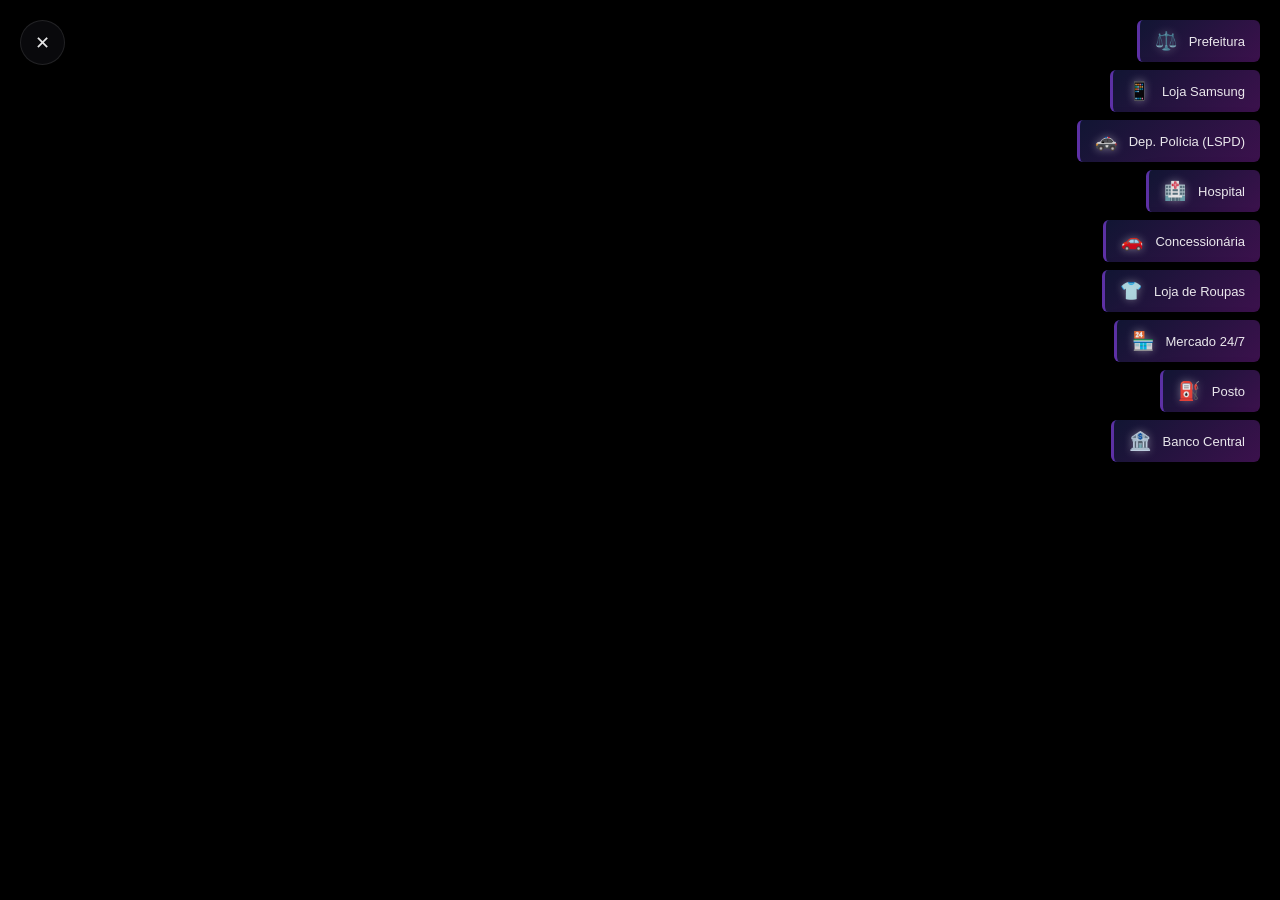
<file: mapa_global.html>
<!DOCTYPE html>
<html lang="pt-br">
<head>
    <meta charset="UTF-8">
    <meta name="viewport" content="width=device-width, initial-scale=1.0, maximum-scale=1.0, user-scalable=no">
    <title>Mapa Global SkyPixel - GTA V Style</title>
    <style>
        * { margin: 0; padding: 0; box-sizing: border-box; touch-action: none; user-select: none; }
        body { background-color: #000; overflow: hidden; width: 100vw; height: 100vh; font-family: 'Segoe UI', 'Roboto', sans-serif; }

        #viewport { width: 100%; height: 100%; position: absolute; overflow: hidden; }

        #map-container {
            width: 2500px; height: 2500px;
            position: absolute; transform-origin: 0 0;
            will-change: transform; display: none;
        }

        #map-img {
            width: 100%; height: 100%;
            background-image: url('map.png'); /* SEU MAPA AQUI */
            background-size: 100% 100%;
        }

        #gps-svg {
            position: absolute; top: 0; left: 0;
            width: 2500px; height: 2500px;
            z-index: 10; pointer-events: none; overflow: visible;
        }

        #player-marker {
            position: absolute; width: 30px; height: 30px;
            background-image: url('seta.png'); /* SUA SETA AQUI */
            background-size: contain; background-repeat: no-repeat;
            z-index: 20; transform: translate(-50%, -50%);
        }

        /* --- UI GTA V STYLE --- */

        /* Botão Fechar (X) - MOVIDO PARA A ESQUERDA */
        .btn-fechar {
            position: absolute; top: 20px; left: 20px; /* Alterado de right para left */
            width: 45px; height: 45px;
            background: rgba(15, 15, 20, 0.6);
            border: 1px solid rgba(255, 255, 255, 0.1);
            color: rgba(255, 255, 255, 0.9);
            font-size: 18px; display: flex; align-items: center; justify-content: center;
            border-radius: 50%; z-index: 110; cursor: pointer;
            backdrop-filter: blur(5px); transition: all 0.2s ease;
        }
        .btn-fechar:active { transform: scale(0.9); background: rgba(15, 15, 20, 0.9); }

        /* Container da Legenda (Continua na Direita) */
        #legend-container {
            position: absolute; top: 20px; right: 20px; /* Subi um pouco já que o X não está mais aqui */
            z-index: 100;
            display: flex; flex-direction: column;
            align-items: flex-end; 
            max-height: 85vh; overflow-y: auto;
        }
        #legend-container::-webkit-scrollbar { display: none; }

        /* Estilo base dos "Quadradinhos" - COM GRADIENTE AZUL/ROXO */
        .legend-block {
            display: flex; align-items: center;
            width: fit-content; 
            white-space: nowrap; 
            padding: 10px 15px;
            margin-bottom: 8px; 
            
            /* O GRADIENTE MÁGICO */
            background: linear-gradient(135deg, rgba(20, 25, 60, 0.85) 0%, rgba(70, 20, 90, 0.85) 100%);
            backdrop-filter: blur(8px);
            border-radius: 6px;
            border-left: 3px solid rgba(130, 80, 255, 0.5); /* Borda roxa clarinha */
            
            color: rgba(255,255,255,0.9);
            font-size: 13px; font-weight: 500;
            transition: all 0.2s;
            box-shadow: 0 4px 15px rgba(0,0,0,0.4);
        }
        
        /* Efeito ao passar o mouse ou clicar */
        .legend-block:hover, .legend-block:active { 
            background: linear-gradient(135deg, rgba(30, 40, 90, 0.95) 0%, rgba(100, 30, 130, 0.95) 100%); 
            color: #fff; 
            border-left: 3px solid #bf00ff; /* Acende a borda */
            transform: translateX(-5px); /* Dá um pulinho pra esquerda */
        }

        /* Ícones (Emojis) */
        .blip-icon { font-size: 18px; margin-right: 12px; filter: drop-shadow(0 0 4px rgba(255,255,255,0.4)); }

        /* Botão Centralizar - Combinando com o novo tema */
        #recenter-btn {
            position: absolute; bottom: 30px; right: 30px;
            padding: 12px 25px; 
            background: linear-gradient(135deg, rgba(20, 25, 60, 0.9) 0%, rgba(70, 20, 90, 0.9) 100%);
            color: #fff; font-weight: 700; font-size: 13px; letter-spacing: 1px;
            border-radius: 4px; z-index: 100;
            display: none; border-left: 3px solid #bf00ff;
            box-shadow: 0 5px 15px rgba(0,0,0,0.5);
            backdrop-filter: blur(5px); cursor: pointer; text-transform: uppercase;
        }
        #recenter-btn:active { transform: scale(0.95); }
    </style>
</head>
<body>

    <div id="viewport">
        <div id="map-container">
            <div id="map-img"></div>
            <svg id="gps-svg" viewBox="0 0 2500 2500">
                <polyline id="gps-path" points="" fill="none" stroke="#bf00ff" stroke-width="5" stroke-linecap="round" stroke-linejoin="round" style="filter: drop-shadow(0 0 5px #bf00ff); vector-effect: non-scaling-stroke;"/>
            </svg>
            <div id="player-marker"></div>
        </div>
    </div>

    <div class="btn-fechar" onclick="fecharMapa()">&#10005;</div>
    
    <div id="recenter-btn" onclick="ativarSeguir()">Localização Atual</div>

    <div id="legend-container">
        <div class="legend-block" data-x="1476.84" data-y="-1740.43">
            <span class="blip-icon">⚖️</span> Prefeitura
        </div>
        <div class="legend-block" data-x="1259.48" data-y="-1266.82">
            <span class="blip-icon">📱</span> Loja Samsung
        </div>
        <div class="legend-block" data-x="1530.00" data-y="-1670.00">
            <span class="blip-icon">🚓</span> Dep. Polícia (LSPD)
        </div>
        <div class="legend-block" data-x="1172.00" data-y="-1323.00">
            <span class="blip-icon">🏥</span> Hospital
        </div>
        <div class="legend-block" data-x="555.00" data-y="-1274.00">
            <span class="blip-icon">🚗</span> Concessionária
        </div>
        <div class="legend-block" data-x="460.00" data-y="-1500.00">
            <span class="blip-icon">👕</span> Loja de Roupas
        </div>
        <div class="legend-block" data-x="1315.00" data-y="-898.00">
            <span class="blip-icon">🏪</span> Mercado 24/7
        </div>
        <div class="legend-block" data-x="1004.00" data-y="-940.00">
            <span class="blip-icon">⛽</span> Posto
        </div>
        <div class="legend-block" data-x="594.00" data-y="-1249.00">
            <span class="blip-icon">🏦</span> Banco Central
        </div>
    </div>

    <script>
        // --- LÓGICA DO MAPA (Intacta) ---
        const SCALE = 2500 / 6000;
        const OFFSET = 1250;
        const SMOOTH_SPEED = 0.2;

        let mapX = 0, mapY = 0, targetX = 0, targetY = 0, zoom = 0.8;
        let isDragging = false, startX, startY, autoFollow = true, loaded = false;
        let touchStartTime = 0, hasMoved = false, pinchDistStart = 0, pinchZoomStart = 0;

        const container = document.getElementById('map-container');
        const marker = document.getElementById('player-marker');
        const gpsPath = document.getElementById('gps-path');
        const recenterBtn = document.getElementById('recenter-btn');
        const waypoint = document.getElementById('waypoint'); // <-- Pegando o pino vermelho (se existir)

        function lerp(start, end, amt) { return (1 - amt) * start + amt * end; }
        function fecharMapa() { if(window.geckoju) window.geckoju.send("fecharMapaGlobal"); }
        function ativarSeguir() { autoFollow = true; recenterBtn.style.display = 'none'; }

        // --- MARCAR CLICANDO DIRETO NO MAPA ---
        function MarcarDestino(screenX, screenY) {
            let rect = container.getBoundingClientRect();
            let clickX = (screenX - rect.left) / zoom;
            let clickY = (screenY - rect.top) / zoom;
            let gtaX = (clickX - OFFSET) / SCALE;
            let gtaY = (OFFSET - clickY) / SCALE; 
            
            if(window.geckoju) window.geckoju.send(`gps_destino|${gtaX.toFixed(1)}|${gtaY.toFixed(1)}`);
            
            // Coloca o pino visual no local do clique
            if(waypoint) {
                waypoint.style.display = 'block';
                waypoint.style.left = clickX + 'px';
                waypoint.style.top = clickY + 'px';
            }
        }

        // --- MARCAR CLICANDO NA LEGENDA ---
        window.MarcarPelaLegenda = function(gtaX, gtaY) {
            if(window.geckoju) window.geckoju.send(`gps_destino|${gtaX.toFixed(1)}|${gtaY.toFixed(1)}`);
            
            // Converte a coordenada GTA para Pixels do mapa
            let pixelX = OFFSET + (gtaX * SCALE);
            let pixelY = OFFSET - (gtaY * SCALE);
            
            // Coloca o pino visual no local da legenda
            if(waypoint) {
                waypoint.style.display = 'block';
                waypoint.style.left = pixelX + 'px';
                waypoint.style.top = pixelY + 'px';
            }
            
            // Destrava a câmera e arrasta suavemente pro local
            autoFollow = false;
            recenterBtn.style.display = 'block';
            targetX = (window.innerWidth / 2) - (pixelX * zoom);
            targetY = (window.innerHeight / 2) - (pixelY * zoom);
        };

        // --- GECKOJU RECEPTOR DE DADOS ---
        function Conectar() {
            if(!window.geckoju) { setTimeout(Conectar, 100); return; }
            window.geckoju.onData = function(data) {
                try {
                    const obj = JSON.parse(data);
                    
                    let rx = (obj.x !== undefined) ? obj.x : obj.pX;
                    let ry = (obj.y !== undefined) ? obj.y : obj.pY;
                    
                    if (rx !== undefined) {
                        if(!loaded) { container.style.display = 'block'; loaded = true; }
                        let px = OFFSET + (rx * SCALE);
                        let py = OFFSET - (ry * SCALE);
                        marker.style.left = px + 'px';
                        marker.style.top = py + 'px';
                        if(obj.a !== undefined) marker.style.transform = `translate(-50%, -50%) rotate(${obj.a}deg)`;

                        if(autoFollow || obj.first_open) {
                            targetX = (window.innerWidth / 2) - (px * zoom);
                            targetY = (window.innerHeight / 2) - (py * zoom);
                            if(obj.first_open) { mapX = targetX; mapY = targetY; }
                        }
                    }

                    // GPS Fatiado
                    if(obj.gps_start) gpsPath.setAttribute('points', "");

                    if(obj.rn && Array.isArray(obj.rn)) {
                        let currentSvg = gpsPath.getAttribute('points') || "";
                        for(let i = 0; i < obj.rn.length; i += 2) {
                            if(obj.rn[i] === undefined || obj.rn[i+1] === undefined) break; 
                            let rpx = OFFSET + (obj.rn[i] * SCALE);
                            let rpy = OFFSET - (obj.rn[i+1] * SCALE);
                            currentSvg += `${rpx.toFixed(1)},${rpy.toFixed(1)} `;
                        }
                        gpsPath.setAttribute('points', currentSvg);
                    }
                    
                    if(obj.gps_off) {
                        gpsPath.setAttribute('points', "");
                        if(waypoint) waypoint.style.display = 'none'; // Some com o pino se a rota desligar
                    }
                } catch(e) {}
            };
        }

        // --- ANIMAÇÃO E MOVIMENTO DE CÂMERA ---
        function animate() {
            if (autoFollow) {
                mapX = lerp(mapX, targetX, SMOOTH_SPEED);
                mapY = lerp(mapY, targetY, SMOOTH_SPEED);
            } else {
                // Interpolação pra câmera arrastar até a legenda quando clicar
                mapX = lerp(mapX, targetX, SMOOTH_SPEED);
                mapY = lerp(mapY, targetY, SMOOTH_SPEED);
            }
            container.style.transform = `translate(${mapX}px, ${mapY}px) scale(${zoom})`;
            requestAnimationFrame(animate);
        }

        // --- EVENTOS DE TOUCH / ARRASTAR MAPA ---
        const viewport = document.getElementById('viewport');
        
        viewport.addEventListener('touchstart', e => {
            if (e.touches.length === 2) {
                isDragging = false; autoFollow = false; 
                pinchDistStart = Math.hypot(e.touches[0].pageX - e.touches[1].pageX, e.touches[0].pageY - e.touches[1].pageY);
                pinchZoomStart = zoom;
            } else if (e.touches.length === 1) {
                isDragging = true; hasMoved = false; touchStartTime = Date.now();
                startX = e.touches[0].pageX - mapX; startY = e.touches[0].pageY - mapY;
            }
        });

        viewport.addEventListener('touchmove', e => {
            if (e.touches.length === 2) {
                let dist = Math.hypot(e.touches[0].pageX - e.touches[1].pageX, e.touches[0].pageY - e.touches[1].pageY);
                zoom = Math.min(Math.max(0.3, pinchZoomStart * (dist / pinchDistStart)), 4.0);
                recenterBtn.style.display = 'block';
                container.style.transform = `translate(${mapX}px, ${mapY}px) scale(${zoom})`;
            } else if(isDragging && e.touches.length === 1) {
                hasMoved = true; autoFollow = false; recenterBtn.style.display = 'block';
                mapX = e.touches[0].pageX - startX; mapY = e.touches[0].pageY - startY;
                // Atualiza o targetX e targetY pro lerp() não ficar puxando o mapa de volta
                targetX = mapX; targetY = mapY; 
            }
        });

        viewport.addEventListener('touchend', (e) => { 
            isDragging = false; 
            if (e.touches.length === 0 && !hasMoved && (Date.now() - touchStartTime < 200)) {
                let touch = e.changedTouches[0];
                MarcarDestino(touch.pageX, touch.pageY);
            }
        });

        // --- ATIVAR CLIQUES DA LEGENDA ---
        document.querySelectorAll('.legend-block').forEach(function(botao) {
            botao.onclick = function(event) {
                event.stopPropagation(); // Trava pra não marcar o mapa no fundo
                let gtaX = parseFloat(this.getAttribute('data-x'));
                let gtaY = parseFloat(this.getAttribute('data-y'));
                window.MarcarPelaLegenda(gtaX, gtaY);
            };
        });

        // Inicia
        Conectar();
        animate();
    </script>
</body>
</html>
</file>
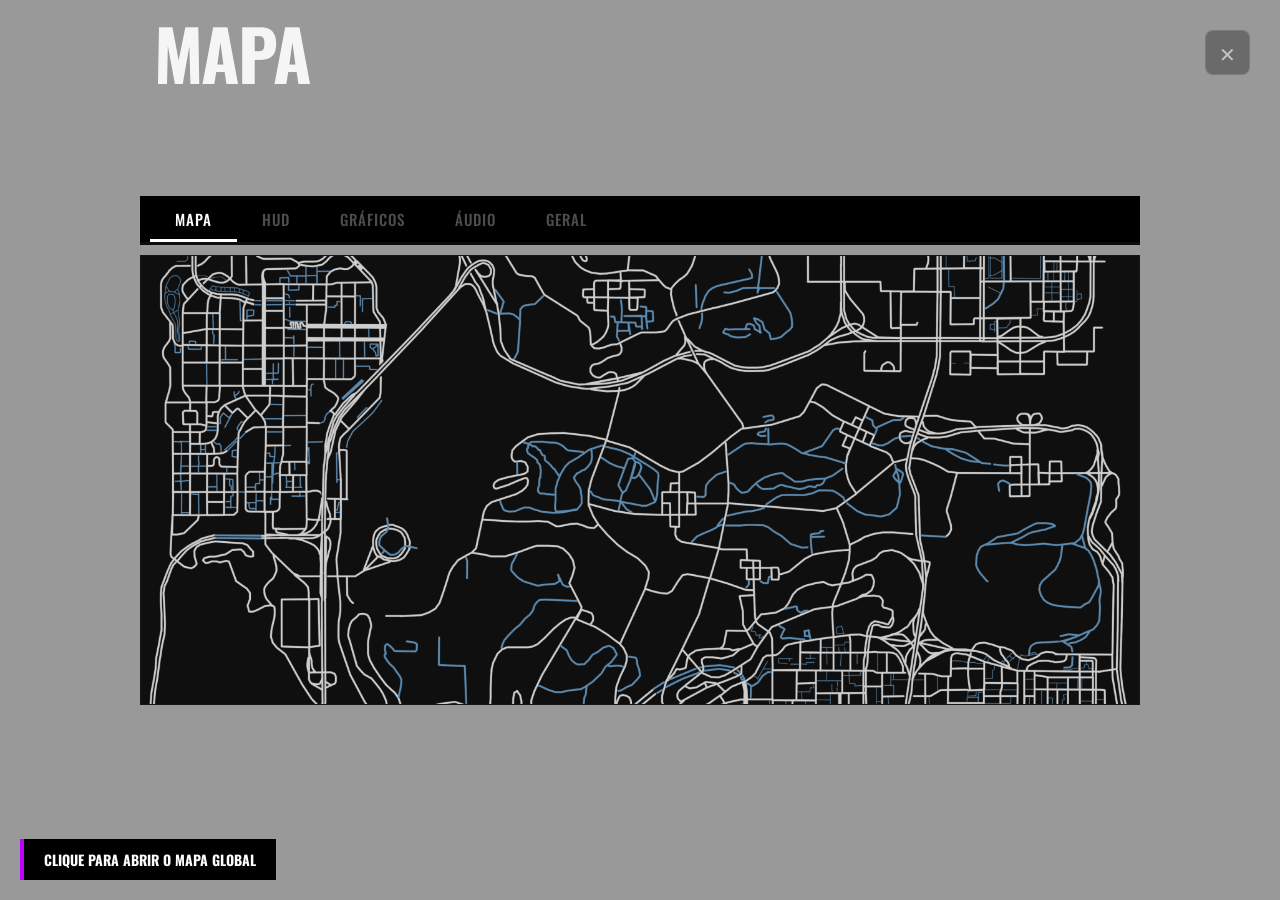
<file: menu.html>
<!DOCTYPE html>
<html lang="pt-br">
<head>
    <meta charset="UTF-8">
    <meta name="viewport" content="width=device-width, initial-scale=1.0, maximum-scale=1.0, user-scalable=no">
    <link href="https://fonts.googleapis.com/css2?family=Oswald:wght@300;500;700&display=swap" rel="stylesheet">
    <link rel="stylesheet" href="https://cdnjs.cloudflare.com/ajax/libs/font-awesome/6.0.0/css/all.min.css">
    <style>
        * { margin: 0; padding: 0; box-sizing: border-box; user-select: none; }
        
        body {
            width: 100vw; height: 100vh;
            background: rgba(0, 0, 0, 0.4);
            backdrop-filter: blur(15px);
            display: flex; justify-content: center; align-items: center;
            font-family: 'Oswald', sans-serif; overflow: hidden;
            color: white;
        }

        /* TÍTULO EXTERNO */
        .page-header-title {
            position: absolute;
            top: 0%; 
            left: 12%; 
            font-size: 70px; 
            font-weight: 700;
            text-transform: uppercase; 
            letter-spacing: -2px;
            opacity: 0.9;
            z-index: 10;
        }

        /* BOTÃO FECHAR (X) SEMI-TRANSPARENTE */
        .close-btn {
            position: absolute;
            top: 30px;
            right: 30px;
            width: 45px; height: 45px;
            background: rgba(0, 0, 0, 0.3); /* Preto suave */
            color: rgba(255, 255, 255, 0.6); /* Branco transparente */
            border: 1px solid rgba(255, 255, 255, 0.1);
            border-radius: 8px;
            display: flex; align-items: center; justify-content: center;
            font-size: 20px;
            cursor: pointer;
            transition: 0.2s;
            z-index: 100;
        }

        .close-btn:active {
            background: #ff4444;
            color: white;
            transform: scale(0.95);
        }

        .wrapper { width: 90%; max-width: 1000px; display: flex; flex-direction: column; }

        /* ABAS */
        .tabs-strip {
            width: 100%; background: #000;
            display: flex; padding: 0 10px;
            border-bottom: 3px solid rgba(255,255,255,0.05);
        }

        .tab-btn {
            padding: 12px 25px;
            color: rgba(255,255,255,0.3);
            font-size: 15px; font-weight: 500;
            text-transform: uppercase; letter-spacing: 1px;
            cursor: pointer; position: relative;
        }

        .tab-btn.active { color: #fff; }
        .tab-btn.active::after {
            content: ''; position: absolute; bottom: 0; left: 0;
            width: 100%; height: 3px; background: #fff;
        }

        /* CONTEÚDO */
        .main-box {
            width: 100%; height: 50vh;
            background: rgba(0, 0, 0, 0.9);
            margin-top: 10px; border: 1px solid rgba(255,255,255,0.03);
            overflow: hidden;
        }

        .page { display: none; width: 100%; height: 100%; }
        .page.active { display: block; }

        /* LISTA DE OPÇÕES */
        .settings-list { padding: 25px 40px; height: 100%; overflow-y: auto; }
        
        .opt-row {
            display: flex; justify-content: space-between; align-items: center;
            padding: 12px 10px;
            border-bottom: 1px solid rgba(255,255,255,0.03);
            font-size: 14px; font-weight: 300; text-transform: uppercase;
            cursor: pointer; transition: 0.1s; color: #aaa;
        }
        .opt-row:hover { background: #fff; color: #000; font-weight: 700; }

        /* MINIATURA DO MAPA (CLICÁVEL) */
        .map-prev {
            width: 100%; height: 100%;
            background-image: url('map.png'); background-size: cover;
            background-position: center; opacity: 0.8;
            cursor: pointer;
            transition: 0.2s;
        }
        .map-prev:hover { opacity: 1; transform: scale(1.02); }

        .map-label {
            position: absolute; bottom: 20px; left: 20px;
            background: #000; padding: 10px 20px;
            border-left: 4px solid #bf00ff; font-size: 14px; font-weight: 700;
            pointer-events: none;
        }
    </style>
</head>
<body>

    <div class="page-header-title" id="head-title">MAPA</div>
    
    <div class="close-btn" onclick="send('fechar_menu')">✕</div>

    <div class="wrapper">
        <div class="tabs-strip">
            <div class="tab-btn active" onclick="nav('mapa', this)">MAPA</div>
            <div class="tab-btn" onclick="nav('hud', this)">HUD</div>
            <div class="tab-btn" onclick="nav('graficos', this)">GRÁFICOS</div>
            <div class="tab-btn" onclick="nav('audio', this)">ÁUDIO</div>
            <div class="tab-btn" onclick="nav('geral', this)">GERAL</div>
        </div>

        <div class="main-box">
            <div id="p-mapa" class="page active">
                <div class="map-prev" onclick="send('abrir_mapa_global')"></div>
                <div class="map-label">CLIQUE PARA ABRIR O MAPA GLOBAL</div>
            </div>

            <div id="p-hud" class="page">
                <div class="settings-list">
                    <div class="opt-row" onclick="send('edit_hud_sa')">
                        <span>EDITAR POSIÇÃO DOS BOTÕES</span>
                        <i class="fas fa-arrows-alt"></i>
                    </div>
                    <div class="opt-row" onclick="cycle('walk_mode', ['ANALOGICO', 'SETAS', 'MIXTO'])">
                        <span>MODO DE ANDAR</span>
                        <span id="walk_mode">ANALOGICO</span>
                    </div>
                    <div class="opt-row" onclick="send('reset_hud_default')" style="color:#ff4444">
                        <span>RESTAURAR PADRÃO</span>
                    </div>
                </div>
            </div>

            <div id="p-graficos" class="page"><div class="settings-list"><div class="opt-row"><span>EM BREVE</span></div></div></div>
            <div id="p-audio" class="page"><div class="settings-list"><div class="opt-row"><span>EM BREVE</span></div></div></div>
            <div id="p-geral" class="page">
                <div class="settings-list">
                    <div class="opt-row" onclick="send('fechar_menu')" style="color:#ff4444">
                        <span>FECHAR MENU</span>
                    </div>
                </div>
            </div>
        </div>
    </div>

    <script>
        function nav(name, el) {
            document.getElementById('head-title').innerText = name;
            document.querySelectorAll('.tab-btn').forEach(t => t.classList.remove('active'));
            el.classList.add('active');
            document.querySelectorAll('.page').forEach(p => p.classList.remove('active'));
            document.getElementById('p-' + name).classList.add('active');
        }

        function cycle(id, options) {
            let el = document.getElementById(id);
            let current = options.indexOf(el.innerText);
            let next = (current + 1) % options.length;
            el.innerText = options[next];
            send("cycle_" + id + ":" + options[next]);
        }

        function send(cmd) { 
            if(window.geckoju) window.geckoju.send(cmd);
        }
    </script>
</body>
</html>
</file>
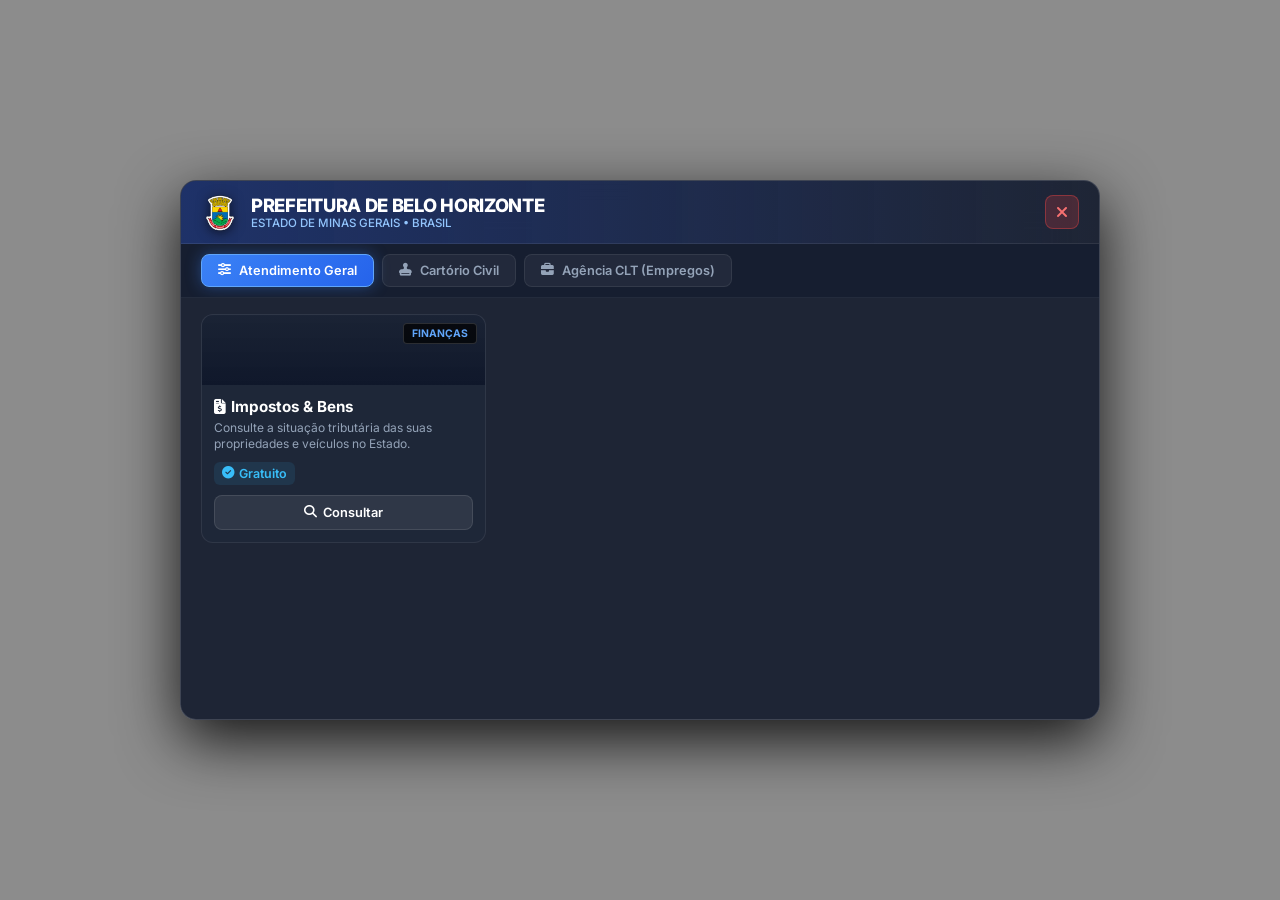
<file: minas.html>
<!DOCTYPE html>
<html lang="pt-BR">
<head>
  <meta charset="UTF-8">
  <meta name="viewport" content="width=device-width, initial-scale=1.0">
  <title>Prefeitura de Belo Horizonte - Eixo Central</title>
  
  <!-- Fonte Inter -->
  <link rel="preconnect" href="https://fonts.googleapis.com">
  <link rel="preconnect" href="https://fonts.gstatic.com" crossorigin>
  <link href="https://fonts.googleapis.com/css2?family=Inter:wght@400;500;600;700;800&family=Share+Tech+Mono&display=swap" rel="stylesheet">
  
  <!-- Ícones FontAwesome -->
  <link rel="stylesheet" href="https://cdnjs.cloudflare.com/ajax/libs/font-awesome/6.4.0/css/all.min.css">

  <style>
    * {
      margin: 0;
      padding: 0;
      box-sizing: border-box;
      font-family: 'Inter', sans-serif;
      user-select: none;
      -webkit-tap-highlight-color: transparent;
    }

    body {
      background-color: rgba(0, 0, 0, 0.45);
      display: flex;
      justify-content: center;
      align-items: center;
      min-height: 100vh;
      color: #f8fafc;
      overflow: hidden;
      padding: 10px;
    }

    /* --- CONTAINER PRINCIPAL DA PREFEITURA --- */
    .nui-container {
      position: relative;
      width: 94%;
      max-width: 920px;
      height: 88vh;
      max-height: 540px;
      background: rgba(15, 23, 42, 0.88);
      backdrop-filter: blur(20px);
      -webkit-backdrop-filter: blur(20px);
      border: 1px solid rgba(255, 255, 255, 0.15);
      border-radius: 16px;
      display: flex;
      flex-direction: column;
      box-shadow: 0 20px 60px rgba(0, 0, 0, 0.85);
      overflow: hidden;
      animation: zoomIn 0.25s ease-out;
    }

    @keyframes zoomIn {
      from { transform: scale(0.96); opacity: 0; }
      to { transform: scale(1); opacity: 1; }
    }

    .nui-header {
      display: flex;
      justify-content: space-between;
      align-items: center;
      padding: 12px 20px;
      background: linear-gradient(90deg, rgba(30, 58, 138, 0.6) 0%, rgba(15, 23, 42, 0) 100%);
      border-bottom: 1px solid rgba(255, 255, 255, 0.08);
    }

    .header-title {
      display: flex;
      align-items: center;
      gap: 12px;
    }

    .header-logo {
      width: 38px;
      height: 38px;
      object-fit: contain;
      filter: drop-shadow(0 2px 6px rgba(0,0,0,0.6));
    }

    .header-title h1 {
      font-size: 1.15rem;
      font-weight: 800;
      letter-spacing: -0.3px;
      color: #ffffff;
      text-transform: uppercase;
    }

    .header-title span {
      font-size: 0.72rem;
      font-weight: 500;
      color: #93c5fd;
      text-transform: uppercase;
      display: block;
    }

    .close-btn {
      background: rgba(239, 68, 68, 0.2);
      border: 1px solid rgba(239, 68, 68, 0.4);
      color: #f87171;
      width: 34px;
      height: 34px;
      border-radius: 8px;
      font-size: 1rem;
      cursor: pointer;
      display: flex;
      align-items: center;
      justify-content: center;
      transition: all 0.2s;
    }

    .close-btn:active {
      background: #ef4444;
      color: #ffffff;
    }

    .nui-tabs {
      display: flex;
      gap: 8px;
      padding: 10px 20px;
      background: rgba(15, 23, 42, 0.5);
      border-bottom: 1px solid rgba(255, 255, 255, 0.06);
      overflow-x: auto;
    }

    .tab-btn {
      background: rgba(255, 255, 255, 0.05);
      border: 1px solid rgba(255, 255, 255, 0.08);
      padding: 8px 16px;
      border-radius: 8px;
      color: #94a3b8;
      font-weight: 600;
      font-size: 0.8rem;
      cursor: pointer;
      display: flex;
      align-items: center;
      gap: 8px;
      transition: all 0.2s ease;
      white-space: nowrap;
    }

    .tab-btn.active {
      background: linear-gradient(135deg, #3b82f6, #2563eb);
      color: #ffffff;
      border-color: #60a5fa;
      box-shadow: 0 0 15px rgba(59, 130, 246, 0.4);
    }

    .nui-content {
      flex: 1;
      padding: 16px 20px;
      overflow-y: auto;
    }

    .tab-pane {
      display: none;
      animation: fadeIn 0.2s ease;
    }

    .tab-pane.active {
      display: block;
    }

    @keyframes fadeIn {
      from { opacity: 0; transform: translateY(5px); }
      to { opacity: 1; transform: translateY(0); }
    }

    .cards-grid {
      display: grid;
      grid-template-columns: repeat(auto-fill, minmax(220px, 1fr));
      gap: 12px;
    }

    .card {
      background: rgba(30, 41, 59, 0.6);
      border: 1px solid rgba(255, 255, 255, 0.08);
      border-radius: 12px;
      overflow: hidden;
      display: flex;
      flex-direction: column;
      justify-content: space-between;
      transition: border-color 0.2s;
    }

    .card:active {
      border-color: #60a5fa;
      transform: scale(0.99);
    }

    .card-banner {
      width: 100%;
      height: 70px;
      background-size: cover;
      background-position: center;
      position: relative;
    }

    .card-banner::after {
      content: '';
      position: absolute;
      inset: 0;
      background: linear-gradient(0deg, rgba(15, 23, 42, 1) 0%, rgba(15, 23, 42, 0.2) 100%);
    }

    .card-badge {
      position: absolute;
      top: 8px;
      right: 8px;
      background: rgba(0, 0, 0, 0.7);
      padding: 3px 8px;
      border-radius: 4px;
      font-size: 0.65rem;
      font-weight: 700;
      text-transform: uppercase;
      z-index: 1;
      border: 1px solid rgba(255, 255, 255, 0.15);
    }

    .badge-clt { color: #34d399; }
    .badge-info { color: #60a5fa; }
    .badge-doc { color: #facc15; }

    .card-body {
      padding: 12px;
      flex: 1;
      display: flex;
      flex-direction: column;
      justify-content: space-between;
    }

    .card-title {
      font-size: 0.95rem;
      font-weight: 700;
      color: #ffffff;
      margin-bottom: 4px;
      display: flex;
      align-items: center;
      gap: 6px;
    }

    .card-desc {
      font-size: 0.75rem;
      color: #94a3b8;
      line-height: 1.3;
      margin-bottom: 10px;
    }

    .card-price {
      display: inline-flex;
      align-items: center;
      gap: 5px;
      font-size: 0.78rem;
      font-weight: 600;
      color: #38bdf8;
      background: rgba(56, 189, 248, 0.1);
      padding: 4px 8px;
      border-radius: 6px;
      margin-bottom: 10px;
      width: fit-content;
    }

    .card-btn {
      width: 100%;
      padding: 9px;
      border-radius: 8px;
      border: 1px solid rgba(255, 255, 255, 0.1);
      font-weight: 600;
      font-size: 0.8rem;
      cursor: pointer;
      display: flex;
      align-items: center;
      justify-content: center;
      gap: 6px;
      background: rgba(255, 255, 255, 0.08);
      color: #ffffff;
    }

    .card-btn.btn-clt {
      background: linear-gradient(135deg, #059669, #10b981);
      border: none;
    }

    ::-webkit-scrollbar {
      width: 5px;
    }
    ::-webkit-scrollbar-thumb {
      background: rgba(255, 255, 255, 0.2);
      border-radius: 5px;
    }

    /* =========================================================================
       MODAL DE CARTEIRA DE IDENTIDADE (RG) - DESIGN GOVERNO DE MINAS GERAIS
       ========================================================================= */
    .modal-overlay {
      position: fixed;
      inset: 0;
      background: rgba(0, 0, 0, 0.75);
      backdrop-filter: blur(8px);
      -webkit-backdrop-filter: blur(8px);
      display: none;
      justify-content: center;
      align-items: center;
      z-index: 999;
      animation: fadeIn 0.2s ease;
    }

    .rg-card {
      width: 460px;
      background: linear-gradient(135deg, #0d47a1 0%, #1565c0 40%, #1e88e5 100%);
      border: 2px solid #90caf9;
      border-radius: 14px;
      padding: 16px;
      box-shadow: 0 15px 35px rgba(0,0,0,0.8);
      position: relative;
      overflow: hidden;
      color: #fff;
    }

    .rg-card::before {
      content: '';
      position: absolute;
      right: -40px;
      bottom: -40px;
      width: 200px;
      height: 200px;
      background: radial-gradient(circle, rgba(255,255,255,0.08) 0%, rgba(255,255,255,0) 70%);
      border-radius: 50%;
      pointer-events: none;
    }

    .rg-header {
      display: flex;
      align-items: center;
      border-bottom: 1px solid rgba(255,255,255,0.25);
      padding-bottom: 10px;
      margin-bottom: 12px;
      gap: 12px;
    }

    .rg-logo-estado {
      width: 44px;
      height: 44px;
      object-fit: contain;
    }

    .rg-header-texts h2 {
      font-size: 0.85rem;
      font-weight: 800;
      text-transform: uppercase;
      letter-spacing: 0.5px;
      color: #fff;
    }

    .rg-header-texts h3 {
      font-size: 0.7rem;
      font-weight: 600;
      color: #bbdefb;
      text-transform: uppercase;
    }

    .rg-header-texts span {
      font-size: 0.62rem;
      color: #e3f2fd;
      display: block;
    }

    .rg-body {
      display: flex;
      gap: 14px;
    }

    .rg-photo-section {
      width: 110px;
      display: flex;
      flex-direction: column;
      align-items: center;
      gap: 6px;
    }

    .rg-photo-box {
      width: 100px;
      height: 125px;
      background: #0a2540;
      border: 2px solid #64b5f6;
      border-radius: 6px;
      display: flex;
      justify-content: center;
      align-items: center;
      overflow: hidden;
      position: relative;
    }

    .rg-photo-box img {
      width: 100%;
      height: 100%;
      object-fit: cover;
    }

    .rg-photo-stamp {
      position: absolute;
      bottom: 0;
      width: 100%;
      background: rgba(0, 0, 0, 0.65);
      font-size: 0.5rem;
      text-align: center;
      padding: 2px 0;
      letter-spacing: 0.5px;
      color: #4ade80;
      font-weight: 700;
    }

    .rg-fingerprint {
      width: 60px;
      height: 75px;
      border: 1px dashed rgba(255,255,255,0.4);
      border-radius: 4px;
      display: flex;
      justify-content: center;
      align-items: center;
      font-size: 1.8rem;
      color: rgba(255,255,255,0.25);
      margin-top: 4px;
    }

    .rg-info-section {
      flex: 1;
      display: flex;
      flex-direction: column;
      gap: 8px;
    }

    .rg-field {
      display: flex;
      flex-direction: column;
    }

    .rg-label {
      font-size: 0.6rem;
      text-transform: uppercase;
      color: #90caf9;
      font-weight: 700;
      letter-spacing: 0.4px;
    }

    .rg-value {
      font-size: 0.85rem;
      font-weight: 700;
      color: #ffffff;
      text-transform: uppercase;
      border-bottom: 1px solid rgba(255,255,255,0.15);
      padding-bottom: 2px;
    }

    .rg-value-mono {
      font-family: 'Share Tech Mono', monospace;
      font-size: 0.95rem;
      color: #fff;
      letter-spacing: 1px;
    }

    .rg-row {
      display: flex;
      gap: 12px;
    }

    .rg-row .rg-field {
      flex: 1;
    }

    .rg-signature {
      margin-top: 6px;
      text-align: center;
      border-top: 1px solid #64b5f6;
      padding-top: 4px;
      font-family: 'Inter', cursive;
      font-style: italic;
      font-size: 0.9rem;
      color: #e3f2fd;
    }

    .rg-close-btn {
      position: absolute;
      top: 10px;
      right: 10px;
      background: rgba(0,0,0,0.3);
      border: none;
      color: #fff;
      width: 26px;
      height: 26px;
      border-radius: 50%;
      cursor: pointer;
      font-size: 0.8rem;
    }
  </style>
</head>
<body>

  <!-- PAINEL PRINCIPAL DA PREFEITURA -->
  <div class="nui-container" id="painel-prefeitura">
    <header class="nui-header">
      <div class="header-title">
        <img class="header-logo" src="bh.png" alt="Brasão BH" onerror="this.src='https://cdn-icons-png.flaticon.com/512/3135/3135715.png'">
        <div>
          <h1>Prefeitura de Belo Horizonte</h1>
          <span>Estado de Minas Gerais • Brasil</span>
        </div>
      </div>
      <button class="close-btn" onclick="fecharCEF()"><i class="fa-solid fa-xmark"></i></button>
    </header>

    <nav class="nui-tabs">
      <button class="tab-btn active" onclick="abrirAba('geral', this)">
        <i class="fa-solid fa-sliders"></i> Atendimento Geral
      </button>
      <button class="tab-btn" onclick="abrirAba('cartorio', this)">
        <i class="fa-solid fa-stamp"></i> Cartório Civil
      </button>
      <button class="tab-btn" onclick="abrirAba('empregos', this)">
        <i class="fa-solid fa-briefcase"></i> Agência CLT (Empregos)
      </button>
    </nav>

    <main class="nui-content">
      
      <!-- ABA 1: ATENDIMENTO GERAL -->
      <div id="geral" class="tab-pane active">
        <div class="cards-grid">
          <div class="card">
            <div class="card-banner" style="background-image: url('https://images.unsplash.com/photo-1554224155-6726b3ff858f?auto=format&fit=crop&w=400&q=80');">
              <span class="card-badge badge-info">Finanças</span>
            </div>
            <div class="card-body">
              <div>
                <h3 class="card-title"><i class="fa-solid fa-file-invoice-dollar"></i> Impostos & Bens</h3>
                <p class="card-desc">Consulte a situação tributária das suas propriedades e veículos no Estado.</p>
                <div class="card-price"><i class="fa-solid fa-circle-check"></i> Gratuito</div>
              </div>
              <button class="card-btn" onclick="emitirEvento('consultar_impostos')">
                <i class="fa-solid fa-magnifying-glass"></i> Consultar
              </button>
            </div>
          </div>
        </div>
      </div>

      <!-- ABA 2: CARTÓRIO CIVIL -->
      <div id="cartorio" class="tab-pane">
        <div class="cards-grid">
          <div class="card">
            <div class="card-banner" style="background-image: url('https://images.unsplash.com/photo-1633265486064-086b219458ec?auto=format&fit=crop&w=400&q=80');">
              <span class="card-badge badge-doc">Obrigatório</span>
            </div>
            <div class="card-body">
              <div>
                <h3 class="card-title"><i class="fa-solid fa-id-card"></i> Identidade & CPF</h3>
                <p class="card-desc">Emissão de documento para contratação CLT e abertura de contas bancárias.</p>
                <div class="card-price"><i class="fa-solid fa-tag"></i> Taxa: R$ 50,00</div>
              </div>
              <button class="card-btn" onclick="emitirEvento('emitir_rg')">
                <i class="fa-solid fa-print"></i> Emitir Documento
              </button>
            </div>
          </div>
        </div>
      </div>

      <!-- ABA 3: EMPREGOS -->
      <div id="empregos" class="tab-pane">
        <div class="cards-grid">
          <div class="card">
            <div class="card-banner" style="background-image: url('https://images.unsplash.com/photo-1544620347-c4fd4a3d5957?auto=format&fit=crop&w=400&q=80');">
              <span class="card-badge badge-clt">CLT • Diário</span>
            </div>
            <div class="card-body">
              <div>
                <h3 class="card-title"><i class="fa-solid fa-bus"></i> Motorista de Ônibus</h3>
                <p class="card-desc">Transporte de passageiros por linhas urbanas em Belo Horizonte. Requer CNH D.</p>
                <div class="card-price"><i class="fa-solid fa-wallet"></i> Salário: R$ 75,00 / Turno</div>
              </div>
              <button class="card-btn btn-clt" onclick="emitirEvento('emprego', 1)">
                <i class="fa-solid fa-file-signature"></i> Assinar Carteira
              </button>
            </div>
          </div>
        </div>
      </div>

    </main>
  </div>

  <!-- =========================================================================
       MODAL: CARTEIRA DE IDENTIDADE (RG)
       ========================================================================= -->
  <div class="modal-overlay" id="modal-rg">
    <div class="rg-card">
      <button class="rg-close-btn" onclick="fecharRG()"><i class="fa-solid fa-xmark"></i></button>
      
      <div class="rg-header">
        <img class="rg-logo-estado" src="bh.png" alt="Brasão MG" onerror="this.src='https://cdn-icons-png.flaticon.com/512/3135/3135715.png'">
        <div class="rg-header-texts">
          <h2>República Federativa do Brasil</h2>
          <h3>Estado de Minas Gerais • Secretaria de Segurança</h3>
          <span>Carteira de Identidade - Cidadão</span>
        </div>
      </div>

      <div class="rg-body">
        <div class="rg-photo-section">
          <div class="rg-photo-box">
            <img id="rg-foto-src" src="barba5.png" alt="Foto Cidadão">
            <div class="rg-photo-stamp">FOTO DIGITAL</div>
          </div>
          <div class="rg-fingerprint">
            <i class="fa-solid fa-fingerprint"></i>
          </div>
        </div>

        <div class="rg-info-section">
          <div class="rg-field">
            <span class="rg-label">Nome do Cidadão</span>
            <div class="rg-value" id="rg-nome">CARLOS EDUARDO SILVA</div>
          </div>

          <div class="rg-row">
            <div class="rg-field">
              <span class="rg-label">Registro Geral (RG)</span>
              <div class="rg-value rg-value-mono" id="rg-numero">MG-14.892.301</div>
            </div>
            <div class="rg-field">
              <span class="rg-label">Cadastro de Pessoa Física (CPF)</span>
              <div class="rg-value rg-value-mono" id="rg-cpf">123.456.789-00</div>
            </div>
          </div>

          <div class="rg-row">
            <div class="rg-field">
              <span class="rg-label">Naturalidade</span>
              <div class="rg-value" id="rg-naturalidade">BELO HORIZONTE - MG</div>
            </div>
            <div class="rg-field">
              <span class="rg-label">Data de Expedição</span>
              <div class="rg-value rg-value-mono" id="rg-data">08/08/2026</div>
            </div>
          </div>

          <div class="rg-field">
            <span class="rg-label">Assinatura do Titular</span>
            <div class="rg-signature" id="rg-assinatura">Carlos E. Silva</div>
          </div>
        </div>
      </div>
    </div>
  </div>

  <script>
    function abrirAba(idAba, botao) {
      document.querySelectorAll('.tab-pane').forEach(aba => aba.classList.remove('active'));
      document.querySelectorAll('.tab-btn').forEach(btn => btn.classList.remove('active'));
      document.getElementById(idAba).classList.add('active');
      botao.classList.add('active');
    }

    // --- COMUNICAÇÃO INTELIGENTE (SUPORTE UNIFICADO GECKODJU + CEF) ---
    function enviarParaServidor(acao, parametro = -1) {
      const payload = `Prefeitura_Acao:${acao}|${parametro}`;
      
      // 1. Prioridade: Geckodju (Mobile)
      if (typeof window.geckoju !== 'undefined' && typeof window.geckoju.send === 'function') {
        window.geckoju.send(payload);
        return;
      }

      // 2. Segunda opção: CEF Padrão do PC
      if (typeof window.cef !== 'undefined' && typeof window.cef.emit === 'function') {
        window.cef.emit(acao, parametro);
        return;
      }

      // 3. Fallback / Modo de Teste em Navegador Web comum
      console.log("[CEF DEBUG] Enviado:", payload);
      if (acao === 'emitir_rg') {
        abrirRG();
      } else {
        alert(`[Modo Debug PC] Ação acionada: ${acao}`);
      }
    }

    function emitirEvento(acao, parametro = -1) {
      enviarParaServidor(acao, parametro);
    }

    function fecharCEF() {
      if (typeof window.geckoju !== 'undefined' && typeof window.geckoju.send === 'function') {
        window.geckoju.send("Prefeitura_Fechar");
      } else if (typeof window.cef !== 'undefined' && typeof window.cef.emit === 'function') {
        window.cef.emit("Prefeitura_Fechar", -1);
      } else {
        alert("Painel fechado (Modo Navegador).");
      }
    }

    // =========================================================================
    // FUNÇÕES DA CARTEIRA DE IDENTIDADE (RG)
    // =========================================================================
    function abrirRG(nome = "CARLOS EDUARDO SILVA", rg = "MG-14.892.301", cpf = "123.456.789-00", naturalidade = "BELO HORIZONTE - MG", dataExp = "08/08/2026", fotoUrl = "") {
      document.getElementById('painel-prefeitura').style.display = 'none';
      
      document.getElementById('rg-nome').innerText = nome;
      document.getElementById('rg-numero').innerText = rg;
      document.getElementById('rg-cpf').innerText = cpf;
      document.getElementById('rg-naturalidade').innerText = naturalidade;
      document.getElementById('rg-data').innerText = dataExp;
      document.getElementById('rg-assinatura').innerText = nome;

      if(fotoUrl !== "") {
        document.getElementById('rg-foto-src').src = fotoUrl;
      }

      document.getElementById('modal-rg').style.display = 'flex';
    }

    function fecharRG() {
      document.getElementById('modal-rg').style.display = 'none';
      document.getElementById('painel-prefeitura').style.display = 'flex';
      
      if (typeof window.geckoju !== 'undefined' && typeof window.geckoju.send === 'function') {
        window.geckoju.send("RG_Fechar");
      } else if (typeof window.cef !== 'undefined' && typeof window.cef.emit === 'function') {
        window.cef.emit("RG_Fechar", -1);
      }
    }
  </script>
</body>
</html>
</file>
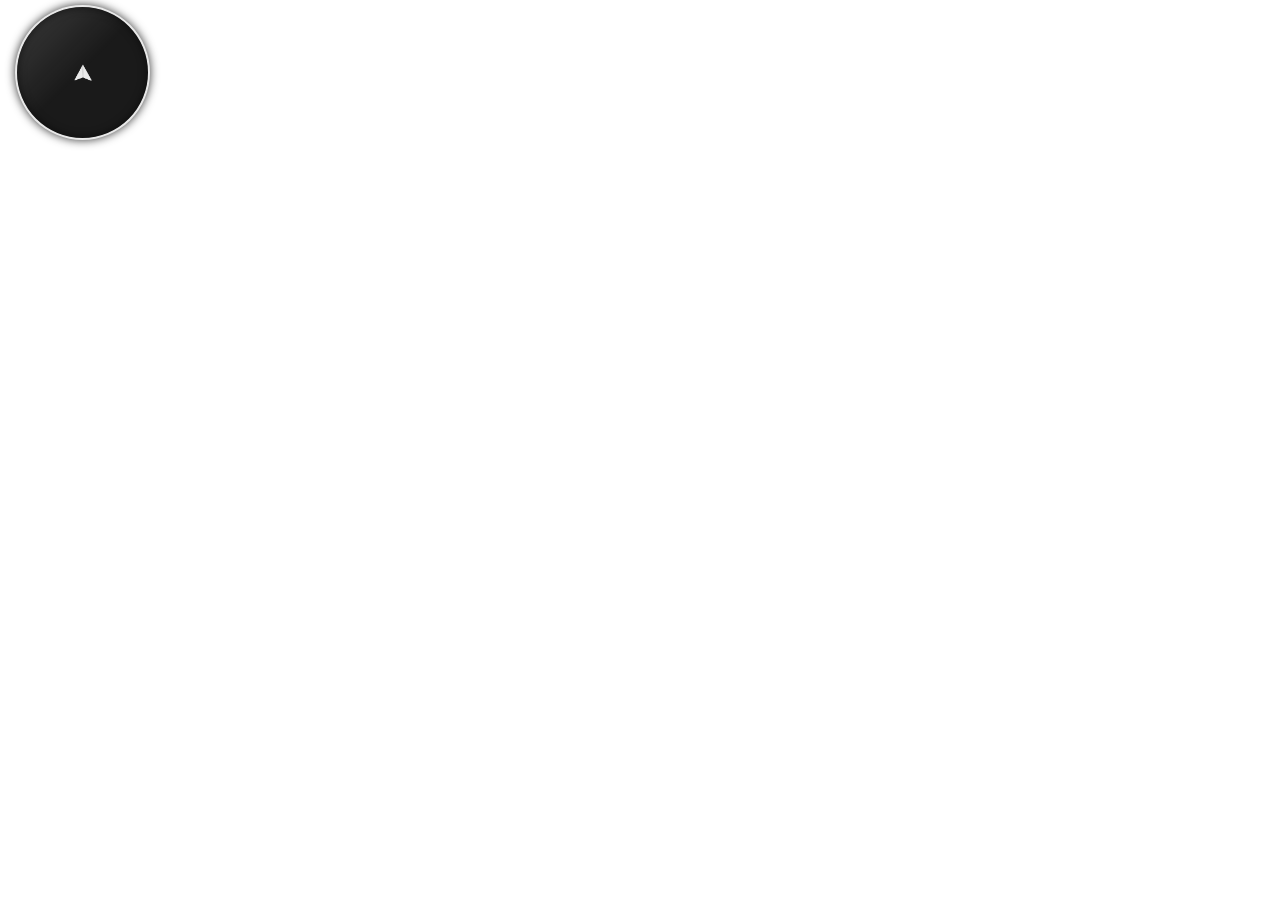
<file: radar.html>
<!DOCTYPE html>
<html>
<head>
    <meta charset="UTF-8">
    <meta name="viewport" content="width=device-width, initial-scale=1.0, maximum-scale=1.0, user-scalable=no">
    <style>
        * { margin: 0; padding: 0; box-sizing: border-box; }
        html, body { background: transparent !important; overflow: hidden; width: 100%; height: 100%; pointer-events: none; }

        .radar-frame {
            position: relative;
            width: 135px; height: 135px;
            border-radius: 50%;
            border: 2px solid rgba(255, 255, 255, 0.9);
            background: #1a1a1a; 
            box-shadow: 0 0 10px rgba(0, 0, 0, 0.8);
            margin: 5px 0 0 15px;
            overflow: hidden;
            perspective: 800px;
            z-index: 10;
            pointer-events: auto; 
            cursor: pointer;
        }
        
        .radar-frame:active { transform: scale(0.95); border-color: #bf00ff; }

        #radar-rotator {
            width: 100%; height: 100%;
            position: absolute;
            transform-origin: 50% 50%;
        }

        #map-layer {
            position: absolute;
            width: 2500px; height: 2500px; 
            background-image: url('map.png'); /* TEM QUE TER O map.png */
            background-size: 100% 100%;
            left: 50%; top: 50%;
            transform: translate(-1250px, -1250px);
            will-change: transform;
        }

        #gps-svg {
            position: absolute; top: 0; left: 0;
            width: 2500px; height: 2500px;
            z-index: 99; 
            pointer-events: none;
            overflow: visible;
        }

        #gps-line {
            vector-effect: non-scaling-stroke;
            filter: drop-shadow(0 0 2px rgba(0,0,0,0.8));
        }

        #arrow-rotator {
            position: absolute; top: 50%; left: 50%;
            width: 0; height: 0; z-index: 101; 
        }

        .player-marker {
            position: absolute; top: 0; left: 0;
            width: 18px; height: 18px;
            background-image: url('seta.png');
            background-size: contain; background-repeat: no-repeat;
            background-position: center;
            transform: translate(-50%, -50%);
        }

        .glass-effect {
            position: absolute; inset: 0; border-radius: 50%;
            background: linear-gradient(135deg, rgba(255,255,255,0.15) 0%, transparent 50%);
            z-index: 50; 
            pointer-events: none;
            box-shadow: inset 0 0 8px rgba(0,0,0,0.6);
        }
    </style>
</head>
<body>
    <div class="radar-frame">
        <div id="radar-rotator">
            <div id="map-layer">
                <svg id="gps-svg" viewBox="0 0 2500 2500">
                    <polyline id="gps-line" points="" fill="none" stroke="#bf00ff" stroke-width="5" stroke-linecap="round" stroke-linejoin="round"/>
                </svg>
            </div>
        </div>
        <div class="glass-effect"></div>
        <div id="arrow-rotator">
            <div class="player-marker"></div>
        </div>
    </div>

    <script>
        const IMG_SIZE = 2500; 
        const MAP_SIZE = 6000; 
        const SCALE = IMG_SIZE / MAP_SIZE; 
        const OFFSET = 1250;               

        const mapLayer = document.getElementById('map-layer');
        const radarRotator = document.getElementById('radar-rotator');
        const arrowRotator = document.getElementById('arrow-rotator');
        const gpsLine = document.getElementById('gps-line');
        const radarFrame = document.querySelector('.radar-frame');

        let targetX = 0, targetY = 0, curX = 0, curY = 0;
        let targetAng = 0, curAng = 0, playerAng = 0;
        
        // --- VARIÁVEIS DA INTELIGÊNCIA DO GPS ---
        let routePoints = []; 
        let currentGtaX = 0, currentGtaY = 0;

        function abrirMenu() { if (window.geckoju) window.geckoju.send("abrir_mapa_global"); }
        if(radarFrame) {
            radarFrame.addEventListener('click', abrirMenu);
            radarFrame.addEventListener('touchend', function(e){ e.preventDefault(); abrirMenu(); });
        }

        function lerp(start, end, amt) { return (1-amt)*start+amt*end; }
        function angleDiff(a, b) { let d = (b-a)%360; return d < -180 ? d+360 : (d > 180 ? d-360 : d); }

        function Conectar() {
            if(!window.geckoju) { setTimeout(Conectar, 200); return; }

            window.geckoju.onData = function(data) {
                try {
                    let obj = JSON.parse(data);

                    if(obj.x !== undefined) {
                        currentGtaX = obj.x;
                        currentGtaY = obj.y;

                        targetX = -OFFSET - (obj.x * SCALE);
                        targetY = -OFFSET + (obj.y * SCALE); 

                        if(obj.a !== undefined) playerAng = obj.a;
                        if(obj.ca !== undefined) targetAng = obj.ca;
                        else targetAng = playerAng;
                    }

                    if(obj.gps_start) {
                        routePoints = [];
                        gpsLine.setAttribute('points', "");
                    }

                    // Recebe e GUARDA os pontos no Array
                    if(obj.rn && Array.isArray(obj.rn)) {
                        for(let i = 0; i < obj.rn.length; i += 2) {
                            if(obj.rn[i] === undefined || obj.rn[i+1] === undefined) break; 
                            routePoints.push({ x: obj.rn[i], y: obj.rn[i+1] });
                        }
                    } 
                    
                    if(obj.gps_off) {
                        routePoints = [];
                        gpsLine.setAttribute("points", "");
                    }

                } catch(e) {}
            };
        }

        // ==========================================
        //  INTELIGÊNCIA DE NAVEGAÇÃO (Roda 2x por segundo)
        // ==========================================
        setInterval(() => {
            if (routePoints.length === 0) return;

            // Analisa apenas os próximos 15 pontos pra não bugar em viadutos/curvas
            let searchLimit = Math.min(15, routePoints.length);
            let minDist = Infinity;
            let closestIdx = 0;

            // Acha qual é o ponto da linha que tá mais perto de você
            for(let i = 0; i < searchLimit; i++) {
                let dx = routePoints[i].x - currentGtaX;
                let dy = routePoints[i].y - currentGtaY;
                let dist = dx*dx + dy*dy; // Distância (ao quadrado)
                
                if (dist < minDist) {
                    minDist = dist;
                    closestIdx = i;
                }
            }

            // SE VOCÊ ERRAR A RUA (> 2500 = aprox 50 metros de erro)
            if (minDist > 2500) {
                // Pede pro Pawn recalcular
                if(window.geckoju) window.geckoju.send("recalcular_gps");
                routePoints = []; // Limpa pra não floodar
                gpsLine.setAttribute('points', "");
            } 
            // SE VOCÊ TÁ NA RUA CERTA: "Come" a linha que ficou pra trás
            else if (closestIdx > 0) {
                routePoints.splice(0, closestIdx);
            }

            // Atualiza o desenho no radar com o que sobrou
            let currentSvg = "";
            for(let i = 0; i < routePoints.length; i++) {
                let rpx = OFFSET + (routePoints[i].x * SCALE);
                let rpy = OFFSET - (routePoints[i].y * SCALE);
                currentSvg += `${rpx.toFixed(1)},${rpy.toFixed(1)} `;
            }
            gpsLine.setAttribute('points', currentSvg);

        }, 500);

        function Render() {
            curX = lerp(curX, targetX, 0.2);
            curY = lerp(curY, targetY, 0.2);
            mapLayer.style.transform = `translate3d(${curX}px, ${curY}px, 0)`;

            let diff = angleDiff(curAng, targetAng);
            curAng += diff * 0.15;
            radarRotator.style.transform = `rotateZ(${curAng}deg)`;
            
            let arrowDiff = playerAng - curAng;
            arrowRotator.style.transform = `translate(-50%, -50%) rotate(${-arrowDiff}deg)`;

            requestAnimationFrame(Render);
        }

        Conectar();
        Render();
    </script>
</body>
</html>
</file>
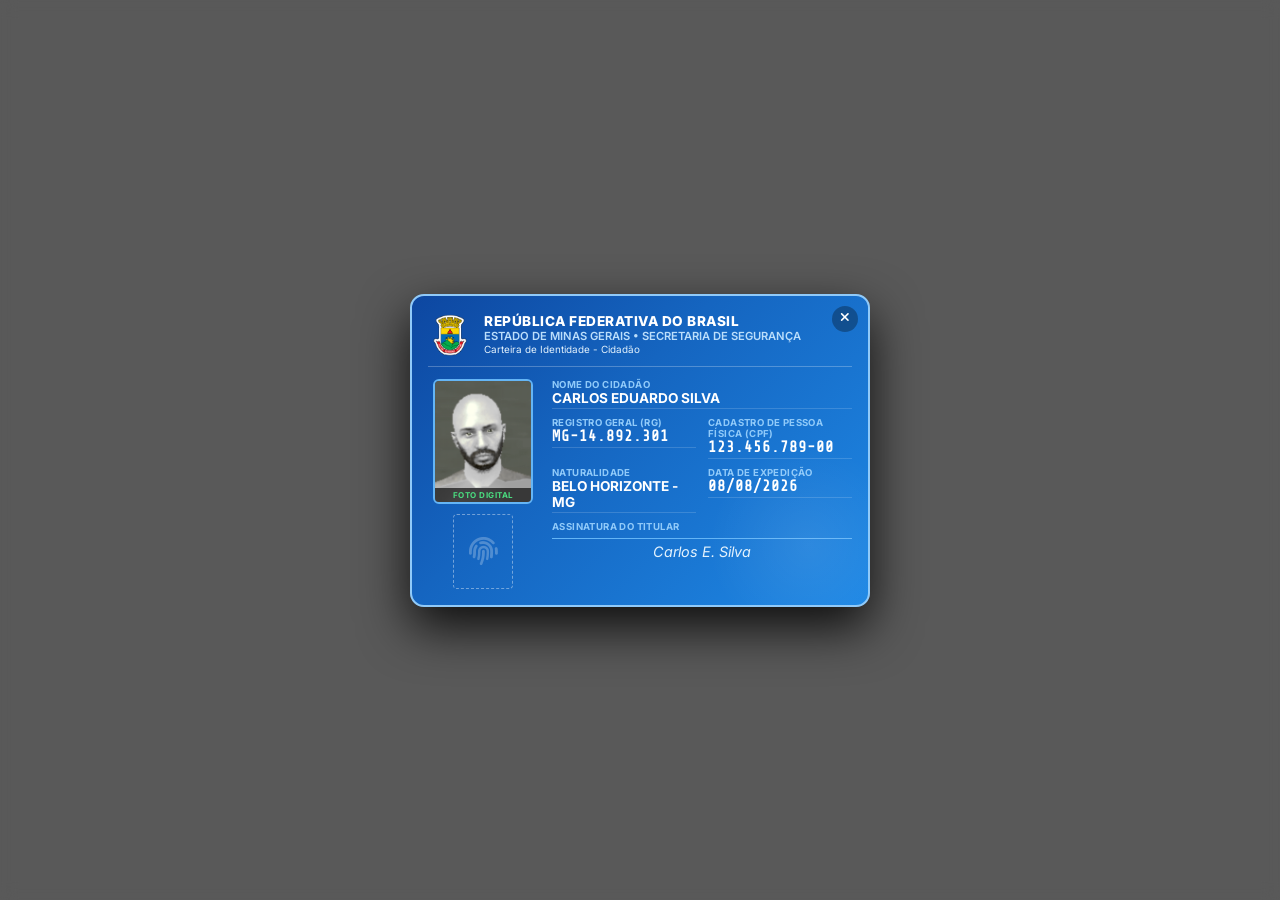
<file: rg_minas.html>
<!DOCTYPE html>
<html lang="pt-BR">
<head>
  <meta charset="UTF-8">
  <meta name="viewport" content="width=device-width, initial-scale=1.0">
  <title>Registro Geral - Estado de Minas Gerais</title>
  
  <!-- Fonte Inter e Share Tech Mono -->
  <link rel="preconnect" href="https://fonts.googleapis.com">
  <link rel="preconnect" href="https://fonts.gstatic.com" crossorigin>
  <link href="https://fonts.googleapis.com/css2?family=Inter:wght@400;500;600;700;800&family=Share+Tech+Mono&display=swap" rel="stylesheet">
  
  <!-- Ícones FontAwesome -->
  <link rel="stylesheet" href="https://cdnjs.cloudflare.com/ajax/libs/font-awesome/6.4.0/css/all.min.css">

  <style>
    * {
      margin: 0;
      padding: 0;
      box-sizing: border-box;
      font-family: 'Inter', sans-serif;
      user-select: none;
      -webkit-tap-highlight-color: transparent;
    }

    body {
      background-color: rgba(0, 0, 0, 0.65);
      backdrop-filter: blur(8px);
      -webkit-backdrop-filter: blur(8px);
      display: flex;
      justify-content: center;
      align-items: center;
      min-height: 100vh;
      color: #f8fafc;
      overflow: hidden;
      padding: 10px;
      animation: fadeIn 0.25s ease-out;
    }

    @keyframes fadeIn {
      from { opacity: 0; transform: scale(0.96); }
      to { opacity: 1; transform: scale(1); }
    }

    /* =========================================================================
       CARTEIRA DE IDENTIDADE (RG) - DESIGN GOVERNO DE MINAS GERAIS
       ========================================================================= */
    .rg-card {
      width: 460px;
      background: linear-gradient(135deg, #0d47a1 0%, #1565c0 40%, #1e88e5 100%);
      border: 2px solid #90caf9;
      border-radius: 14px;
      padding: 16px;
      box-shadow: 0 20px 50px rgba(0,0,0,0.85);
      position: relative;
      overflow: hidden;
      color: #fff;
    }

    .rg-card::before {
      content: '';
      position: absolute;
      right: -40px;
      bottom: -40px;
      width: 200px;
      height: 200px;
      background: radial-gradient(circle, rgba(255,255,255,0.08) 0%, rgba(255,255,255,0) 70%);
      border-radius: 50%;
      pointer-events: none;
    }

    .rg-header {
      display: flex;
      align-items: center;
      border-bottom: 1px solid rgba(255,255,255,0.25);
      padding-bottom: 10px;
      margin-bottom: 12px;
      gap: 12px;
    }

    .rg-logo-estado {
      width: 44px;
      height: 44px;
      object-fit: contain;
    }

    .rg-header-texts h2 {
      font-size: 0.85rem;
      font-weight: 800;
      text-transform: uppercase;
      letter-spacing: 0.5px;
      color: #fff;
    }

    .rg-header-texts h3 {
      font-size: 0.7rem;
      font-weight: 600;
      color: #bbdefb;
      text-transform: uppercase;
    }

    .rg-header-texts span {
      font-size: 0.62rem;
      color: #e3f2fd;
      display: block;
    }

    .rg-body {
      display: flex;
      gap: 14px;
    }

    .rg-photo-section {
      width: 110px;
      display: flex;
      flex-direction: column;
      align-items: center;
      gap: 6px;
    }

    .rg-photo-box {
      width: 100px;
      height: 125px;
      background: #0a2540;
      border: 2px solid #64b5f6;
      border-radius: 6px;
      display: flex;
      justify-content: center;
      align-items: center;
      overflow: hidden;
      position: relative;
    }

    .rg-photo-box img {
      width: 100%;
      height: 100%;
      object-fit: cover;
    }

    .rg-photo-stamp {
      position: absolute;
      bottom: 0;
      width: 100%;
      background: rgba(0, 0, 0, 0.65);
      font-size: 0.5rem;
      text-align: center;
      padding: 2px 0;
      letter-spacing: 0.5px;
      color: #4ade80;
      font-weight: 700;
    }

    .rg-fingerprint {
      width: 60px;
      height: 75px;
      border: 1px dashed rgba(255,255,255,0.4);
      border-radius: 4px;
      display: flex;
      justify-content: center;
      align-items: center;
      font-size: 1.8rem;
      color: rgba(255,255,255,0.25);
      margin-top: 4px;
    }

    .rg-info-section {
      flex: 1;
      display: flex;
      flex-direction: column;
      gap: 8px;
    }

    .rg-field {
      display: flex;
      flex-direction: column;
    }

    .rg-label {
      font-size: 0.6rem;
      text-transform: uppercase;
      color: #90caf9;
      font-weight: 700;
      letter-spacing: 0.4px;
    }

    .rg-value {
      font-size: 0.85rem;
      font-weight: 700;
      color: #ffffff;
      text-transform: uppercase;
      border-bottom: 1px solid rgba(255,255,255,0.15);
      padding-bottom: 2px;
    }

    .rg-value-mono {
      font-family: 'Share Tech Mono', monospace;
      font-size: 0.95rem;
      color: #fff;
      letter-spacing: 1px;
    }

    .rg-row {
      display: flex;
      gap: 12px;
    }

    .rg-row .rg-field {
      flex: 1;
    }

    .rg-signature {
      margin-top: 6px;
      text-align: center;
      border-top: 1px solid #64b5f6;
      padding-top: 4px;
      font-family: 'Inter', cursive;
      font-style: italic;
      font-size: 0.9rem;
      color: #e3f2fd;
    }

    .rg-close-btn {
      position: absolute;
      top: 10px;
      right: 10px;
      background: rgba(0,0,0,0.3);
      border: none;
      color: #fff;
      width: 26px;
      height: 26px;
      border-radius: 50%;
      cursor: pointer;
      font-size: 0.8rem;
      display: flex;
      align-items: center;
      justify-content: center;
      transition: background 0.2s;
    }

    .rg-close-btn:hover {
      background: rgba(239, 68, 68, 0.8);
    }
  </style>
</head>
<body>

  <div class="rg-card">
    <button class="rg-close-btn" onclick="fecharRG()"><i class="fa-solid fa-xmark"></i></button>
    
    <div class="rg-header">
      <img class="rg-logo-estado" src="bh.png" alt="Brasão MG" onerror="this.src='https://cdn-icons-png.flaticon.com/512/3135/3135715.png'">
      <div class="rg-header-texts">
        <h2>República Federativa do Brasil</h2>
        <h3>Estado de Minas Gerais • Secretaria de Segurança</h3>
        <span>Carteira de Identidade - Cidadão</span>
      </div>
    </div>

    <div class="rg-body">
      <div class="rg-photo-section">
        <div class="rg-photo-box">
          <img id="rg-foto-src" src="barba5.png" alt="Foto Cidadão">
          <div class="rg-photo-stamp">FOTO DIGITAL</div>
        </div>
        <div class="rg-fingerprint">
          <i class="fa-solid fa-fingerprint"></i>
        </div>
      </div>

      <div class="rg-info-section">
        <div class="rg-field">
          <span class="rg-label">Nome do Cidadão</span>
          <div class="rg-value" id="rg-nome">CARLOS EDUARDO SILVA</div>
        </div>

        <div class="rg-row">
          <div class="rg-field">
            <span class="rg-label">Registro Geral (RG)</span>
            <div class="rg-value rg-value-mono" id="rg-numero">MG-14.892.301</div>
          </div>
          <div class="rg-field">
            <span class="rg-label">Cadastro de Pessoa Física (CPF)</span>
            <div class="rg-value rg-value-mono" id="rg-cpf">123.456.789-00</div>
          </div>
        </div>

        <div class="rg-row">
          <div class="rg-field">
            <span class="rg-label">Naturalidade</span>
            <div class="rg-value" id="rg-naturalidade">BELO HORIZONTE - MG</div>
          </div>
          <div class="rg-field">
            <span class="rg-label">Data de Expedição</span>
            <div class="rg-value rg-value-mono" id="rg-data">08/08/2026</div>
          </div>
        </div>

        <div class="rg-field">
          <span class="rg-label">Assinatura do Titular</span>
          <div class="rg-signature" id="rg-assinatura">Carlos E. Silva</div>
        </div>
      </div>
    </div>
  </div>

  <script>
    // --- FUNÇÃO PARA ATUALIZAR OS DADOS VINDO DO PAWN ---
    function atualizarDadosRG(nome, rg, cpf, naturalidade, dataExp, fotoUrl) {
      if(nome) {
        document.getElementById('rg-nome').innerText = nome;
        document.getElementById('rg-assinatura').innerText = nome;
      }
      if(rg) document.getElementById('rg-numero').innerText = rg;
      if(cpf) document.getElementById('rg-cpf').innerText = cpf;
      if(naturalidade) document.getElementById('rg-naturalidade').innerText = naturalidade;
      if(dataExp) document.getElementById('rg-data').innerText = dataExp;
      if(fotoUrl && fotoUrl !== "") {
        document.getElementById('rg-foto-src').src = fotoUrl;
      }
    }

    // --- FUNÇÃO PARA FECHAR O DOCUMENTO E AVISAR O SERVIDOR ---
    function fecharRG() {
      if (typeof window.geckoju !== 'undefined' && typeof window.geckoju.send === 'function') {
        window.geckoju.send("RG_Fechar");
      } else if (typeof window.cef !== 'undefined' && typeof window.cef.emit === 'function') {
        window.cef.emit("RG_Fechar", -1);
      } else {
        console.log("RG_Fechar acionado (Modo Navegador Web)");
        window.close();
      }
    }
  </script>
</body>
</html>
</file>
